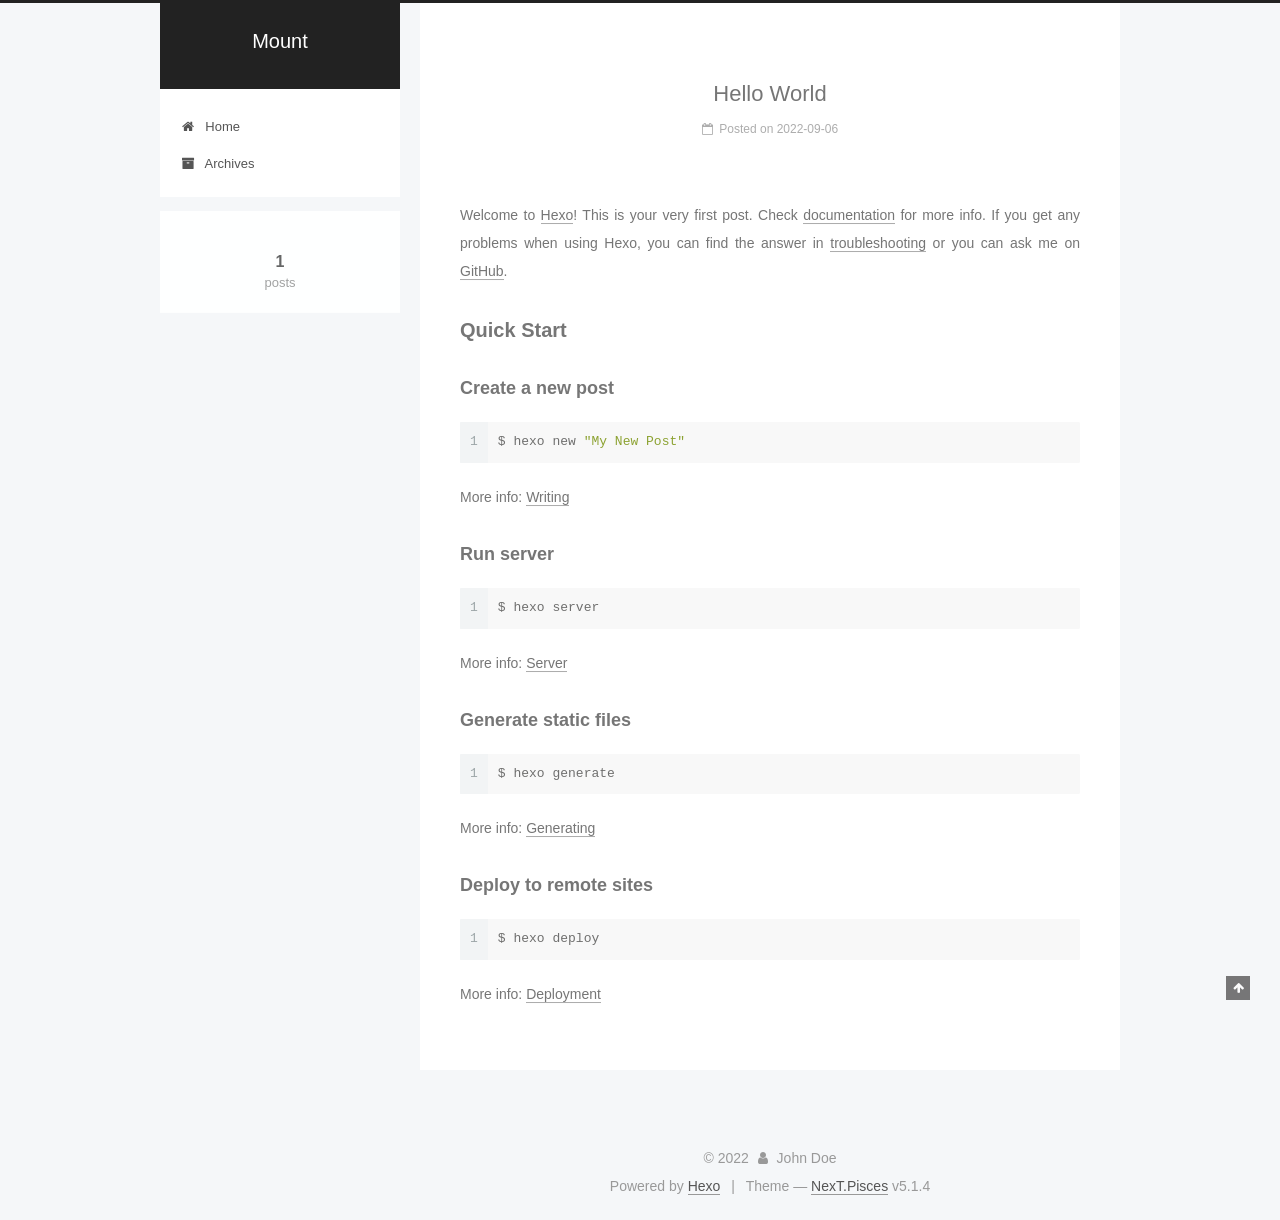
<file: index.html>
<!DOCTYPE html>



  


<html class="theme-next pisces use-motion" lang="en">
<head>
  <meta charset="UTF-8"/>
<meta http-equiv="X-UA-Compatible" content="IE=edge" />
<meta name="viewport" content="width=device-width, initial-scale=1, maximum-scale=1"/>
<meta name="theme-color" content="#222">









<meta http-equiv="Cache-Control" content="no-transform" />
<meta http-equiv="Cache-Control" content="no-siteapp" />
















  
  
  <link href="/lib/fancybox/source/jquery.fancybox.css?v=2.1.5" rel="stylesheet" type="text/css" />







<link href="/lib/font-awesome/css/font-awesome.min.css?v=4.6.2" rel="stylesheet" type="text/css" />

<link href="/css/main.css?v=5.1.4" rel="stylesheet" type="text/css" />


  <link rel="apple-touch-icon" sizes="180x180" href="/images/apple-touch-icon-next.png?v=5.1.4">


  <link rel="icon" type="image/png" sizes="32x32" href="/images/favicon-32x32-next.png?v=5.1.4">


  <link rel="icon" type="image/png" sizes="16x16" href="/images/favicon-16x16-next.png?v=5.1.4">


  <link rel="mask-icon" href="/images/logo.svg?v=5.1.4" color="#222">





  <meta name="keywords" content="Hexo, NexT" />










<meta property="og:type" content="website">
<meta property="og:title" content="Mount">
<meta property="og:url" content="http://mountzz.github.io/index.html">
<meta property="og:site_name" content="Mount">
<meta property="og:locale" content="en_US">
<meta property="article:author" content="John Doe">
<meta name="twitter:card" content="summary">



<script type="text/javascript" id="hexo.configurations">
  var NexT = window.NexT || {};
  var CONFIG = {
    root: '',
    scheme: 'Pisces',
    version: '5.1.4',
    sidebar: {"position":"left","display":"post","offset":12,"b2t":false,"scrollpercent":false,"onmobile":false},
    fancybox: true,
    tabs: true,
    motion: {"enable":true,"async":false,"transition":{"post_block":"fadeIn","post_header":"slideDownIn","post_body":"slideDownIn","coll_header":"slideLeftIn","sidebar":"slideUpIn"}},
    duoshuo: {
      userId: '0',
      author: 'Author'
    },
    algolia: {
      applicationID: '',
      apiKey: '',
      indexName: '',
      hits: {"per_page":10},
      labels: {"input_placeholder":"Search for Posts","hits_empty":"We didn't find any results for the search: ${query}","hits_stats":"${hits} results found in ${time} ms"}
    }
  };
</script>



  <link rel="canonical" href="http://MountZz.github.io/"/>





  <title>Mount</title>
  








<meta name="generator" content="Hexo 6.2.0"></head>

<body itemscope itemtype="http://schema.org/WebPage" lang="en">

  
  
    
  

  <div class="container sidebar-position-left 
  page-home">
    <div class="headband"></div>

    <header id="header" class="header" itemscope itemtype="http://schema.org/WPHeader">
      <div class="header-inner"><div class="site-brand-wrapper">
  <div class="site-meta ">
    

    <div class="custom-logo-site-title">
      <a href="/"  class="brand" rel="start">
        <span class="logo-line-before"><i></i></span>
        <span class="site-title">Mount</span>
        <span class="logo-line-after"><i></i></span>
      </a>
    </div>
      
        <p class="site-subtitle"></p>
      
  </div>

  <div class="site-nav-toggle">
    <button>
      <span class="btn-bar"></span>
      <span class="btn-bar"></span>
      <span class="btn-bar"></span>
    </button>
  </div>
</div>

<nav class="site-nav">
  

  
    <ul id="menu" class="menu">
      
        
        <li class="menu-item menu-item-home">
          <a href="/%20" rel="section">
            
              <i class="menu-item-icon fa fa-fw fa-home"></i> <br />
            
            Home
          </a>
        </li>
      
        
        <li class="menu-item menu-item-archives">
          <a href="/archives/%20" rel="section">
            
              <i class="menu-item-icon fa fa-fw fa-archive"></i> <br />
            
            Archives
          </a>
        </li>
      

      
    </ul>
  

  
</nav>



 </div>
    </header>

    <main id="main" class="main">
      <div class="main-inner">
        <div class="content-wrap">
          <div id="content" class="content">
            
  <section id="posts" class="posts-expand">
    
      

  

  
  
  

  <article class="post post-type-normal" itemscope itemtype="http://schema.org/Article">
  
  
  
  <div class="post-block">
    <link itemprop="mainEntityOfPage" href="http://MountZz.github.io/2022/09/06/hello-world/">

    <span hidden itemprop="author" itemscope itemtype="http://schema.org/Person">
      <meta itemprop="name" content="">
      <meta itemprop="description" content="">
      <meta itemprop="image" content="/images/avatar.gif">
    </span>

    <span hidden itemprop="publisher" itemscope itemtype="http://schema.org/Organization">
      <meta itemprop="name" content="Mount">
    </span>

    
      <header class="post-header">

        
        
          <h1 class="post-title" itemprop="name headline">
                
                <a class="post-title-link" href="/2022/09/06/hello-world/" itemprop="url">Hello World</a></h1>
        

        <div class="post-meta">
          <span class="post-time">
            
              <span class="post-meta-item-icon">
                <i class="fa fa-calendar-o"></i>
              </span>
              
                <span class="post-meta-item-text">Posted on</span>
              
              <time title="Post created" itemprop="dateCreated datePublished" datetime="2022-09-06T20:40:08+08:00">
                2022-09-06
              </time>
            

            

            
          </span>

          

          
            
          

          
          

          

          

          

        </div>
      </header>
    

    
    
    
    <div class="post-body" itemprop="articleBody">

      
      

      
        
          
            <p>Welcome to <a target="_blank" rel="noopener" href="https://hexo.io/">Hexo</a>! This is your very first post. Check <a target="_blank" rel="noopener" href="https://hexo.io/docs/">documentation</a> for more info. If you get any problems when using Hexo, you can find the answer in <a target="_blank" rel="noopener" href="https://hexo.io/docs/troubleshooting.html">troubleshooting</a> or you can ask me on <a target="_blank" rel="noopener" href="https://github.com/hexojs/hexo/issues">GitHub</a>.</p>
<h2 id="Quick-Start"><a href="#Quick-Start" class="headerlink" title="Quick Start"></a>Quick Start</h2><h3 id="Create-a-new-post"><a href="#Create-a-new-post" class="headerlink" title="Create a new post"></a>Create a new post</h3><figure class="highlight bash"><table><tr><td class="gutter"><pre><span class="line">1</span><br></pre></td><td class="code"><pre><span class="line">$ hexo new <span class="string">&quot;My New Post&quot;</span></span><br></pre></td></tr></table></figure>

<p>More info: <a target="_blank" rel="noopener" href="https://hexo.io/docs/writing.html">Writing</a></p>
<h3 id="Run-server"><a href="#Run-server" class="headerlink" title="Run server"></a>Run server</h3><figure class="highlight bash"><table><tr><td class="gutter"><pre><span class="line">1</span><br></pre></td><td class="code"><pre><span class="line">$ hexo server</span><br></pre></td></tr></table></figure>

<p>More info: <a target="_blank" rel="noopener" href="https://hexo.io/docs/server.html">Server</a></p>
<h3 id="Generate-static-files"><a href="#Generate-static-files" class="headerlink" title="Generate static files"></a>Generate static files</h3><figure class="highlight bash"><table><tr><td class="gutter"><pre><span class="line">1</span><br></pre></td><td class="code"><pre><span class="line">$ hexo generate</span><br></pre></td></tr></table></figure>

<p>More info: <a target="_blank" rel="noopener" href="https://hexo.io/docs/generating.html">Generating</a></p>
<h3 id="Deploy-to-remote-sites"><a href="#Deploy-to-remote-sites" class="headerlink" title="Deploy to remote sites"></a>Deploy to remote sites</h3><figure class="highlight bash"><table><tr><td class="gutter"><pre><span class="line">1</span><br></pre></td><td class="code"><pre><span class="line">$ hexo deploy</span><br></pre></td></tr></table></figure>

<p>More info: <a target="_blank" rel="noopener" href="https://hexo.io/docs/one-command-deployment.html">Deployment</a></p>

          
        
      
    </div>
    
    
    

    

    

    

    <footer class="post-footer">
      

      

      

      
      
        <div class="post-eof"></div>
      
    </footer>
  </div>
  
  
  
  </article>


    
  </section>

  


          </div>
          


          

        </div>
        
          
  
  <div class="sidebar-toggle">
    <div class="sidebar-toggle-line-wrap">
      <span class="sidebar-toggle-line sidebar-toggle-line-first"></span>
      <span class="sidebar-toggle-line sidebar-toggle-line-middle"></span>
      <span class="sidebar-toggle-line sidebar-toggle-line-last"></span>
    </div>
  </div>

  <aside id="sidebar" class="sidebar">
    
    <div class="sidebar-inner">

      

      

      <section class="site-overview-wrap sidebar-panel sidebar-panel-active">
        <div class="site-overview">
          <div class="site-author motion-element" itemprop="author" itemscope itemtype="http://schema.org/Person">
            
              <p class="site-author-name" itemprop="name"></p>
              <p class="site-description motion-element" itemprop="description"></p>
          </div>

          <nav class="site-state motion-element">

            
              <div class="site-state-item site-state-posts">
              
                <a href="/archives/%20%7C%7C%20archive">
              
                  <span class="site-state-item-count">1</span>
                  <span class="site-state-item-name">posts</span>
                </a>
              </div>
            

            

            

          </nav>

          

          

          
          

          
          

          

        </div>
      </section>

      

      

    </div>
  </aside>


        
      </div>
    </main>

    <footer id="footer" class="footer">
      <div class="footer-inner">
        <div class="copyright">&copy; <span itemprop="copyrightYear">2022</span>
  <span class="with-love">
    <i class="fa fa-user"></i>
  </span>
  <span class="author" itemprop="copyrightHolder">John Doe</span>

  
</div>


  <div class="powered-by">Powered by <a class="theme-link" target="_blank" href="https://hexo.io">Hexo</a></div>



  <span class="post-meta-divider">|</span>



  <div class="theme-info">Theme &mdash; <a class="theme-link" target="_blank" href="https://github.com/iissnan/hexo-theme-next">NexT.Pisces</a> v5.1.4</div>




        







        
      </div>
    </footer>

    
      <div class="back-to-top">
        <i class="fa fa-arrow-up"></i>
        
      </div>
    

    

  </div>

  

<script type="text/javascript">
  if (Object.prototype.toString.call(window.Promise) !== '[object Function]') {
    window.Promise = null;
  }
</script>









  












  
  
    <script type="text/javascript" src="/lib/jquery/index.js?v=2.1.3"></script>
  

  
  
    <script type="text/javascript" src="/lib/fastclick/lib/fastclick.min.js?v=1.0.6"></script>
  

  
  
    <script type="text/javascript" src="/lib/jquery_lazyload/jquery.lazyload.js?v=1.9.7"></script>
  

  
  
    <script type="text/javascript" src="/lib/velocity/velocity.min.js?v=1.2.1"></script>
  

  
  
    <script type="text/javascript" src="/lib/velocity/velocity.ui.min.js?v=1.2.1"></script>
  

  
  
    <script type="text/javascript" src="/lib/fancybox/source/jquery.fancybox.pack.js?v=2.1.5"></script>
  


  


  <script type="text/javascript" src="/js/src/utils.js?v=5.1.4"></script>

  <script type="text/javascript" src="/js/src/motion.js?v=5.1.4"></script>



  
  


  <script type="text/javascript" src="/js/src/affix.js?v=5.1.4"></script>

  <script type="text/javascript" src="/js/src/schemes/pisces.js?v=5.1.4"></script>



  

  


  <script type="text/javascript" src="/js/src/bootstrap.js?v=5.1.4"></script>



  


  




	





  





  












  





  

  

  

  
  

  

  

  

</body>
</html>
</file>
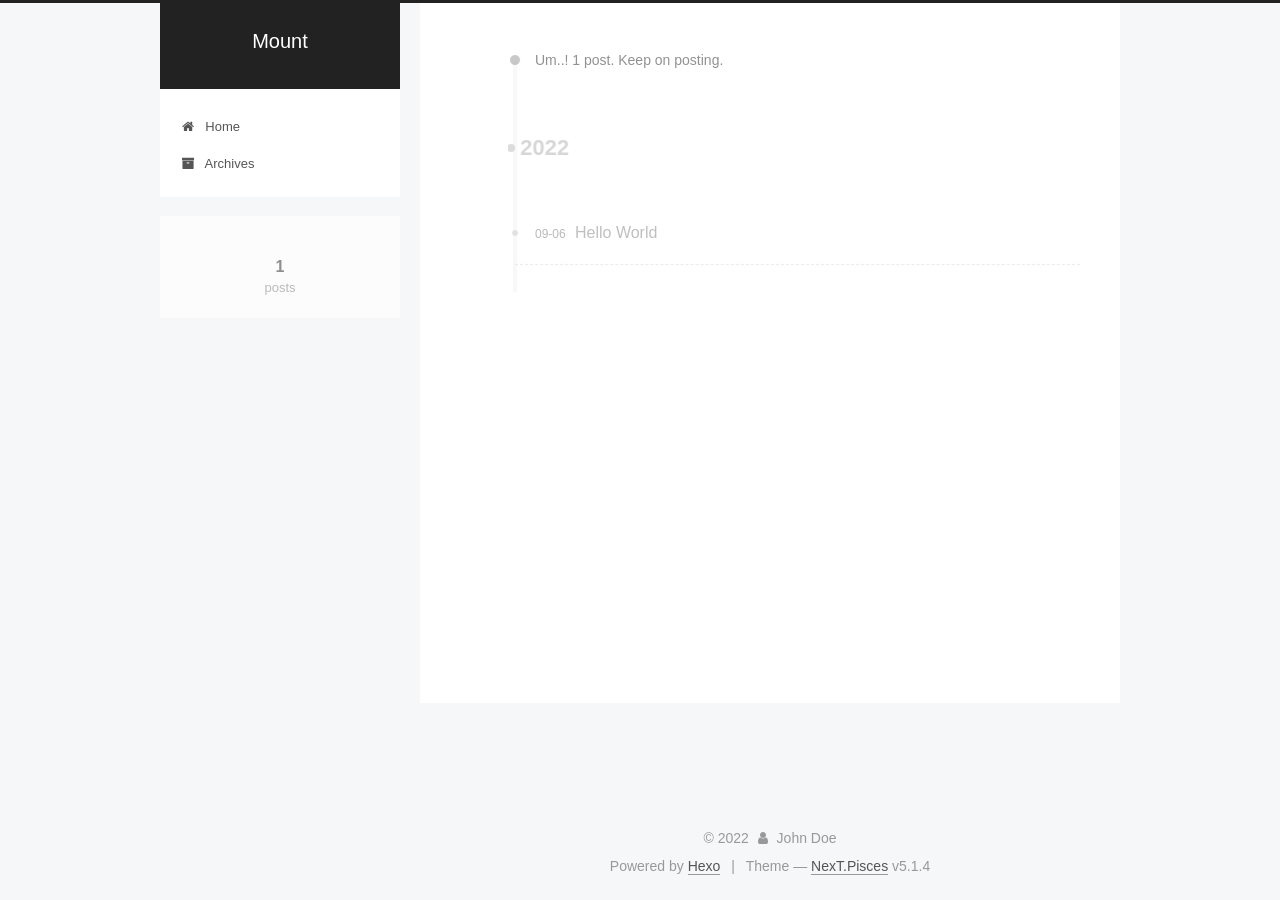
<file: archives/index.html>
<!DOCTYPE html>



  


<html class="theme-next pisces use-motion" lang="en">
<head>
  <meta charset="UTF-8"/>
<meta http-equiv="X-UA-Compatible" content="IE=edge" />
<meta name="viewport" content="width=device-width, initial-scale=1, maximum-scale=1"/>
<meta name="theme-color" content="#222">









<meta http-equiv="Cache-Control" content="no-transform" />
<meta http-equiv="Cache-Control" content="no-siteapp" />
















  
  
  <link href="/lib/fancybox/source/jquery.fancybox.css?v=2.1.5" rel="stylesheet" type="text/css" />







<link href="/lib/font-awesome/css/font-awesome.min.css?v=4.6.2" rel="stylesheet" type="text/css" />

<link href="/css/main.css?v=5.1.4" rel="stylesheet" type="text/css" />


  <link rel="apple-touch-icon" sizes="180x180" href="/images/apple-touch-icon-next.png?v=5.1.4">


  <link rel="icon" type="image/png" sizes="32x32" href="/images/favicon-32x32-next.png?v=5.1.4">


  <link rel="icon" type="image/png" sizes="16x16" href="/images/favicon-16x16-next.png?v=5.1.4">


  <link rel="mask-icon" href="/images/logo.svg?v=5.1.4" color="#222">





  <meta name="keywords" content="Hexo, NexT" />










<meta property="og:type" content="website">
<meta property="og:title" content="Mount">
<meta property="og:url" content="http://mountzz.github.io/archives/index.html">
<meta property="og:site_name" content="Mount">
<meta property="og:locale" content="en_US">
<meta property="article:author" content="John Doe">
<meta name="twitter:card" content="summary">



<script type="text/javascript" id="hexo.configurations">
  var NexT = window.NexT || {};
  var CONFIG = {
    root: '',
    scheme: 'Pisces',
    version: '5.1.4',
    sidebar: {"position":"left","display":"post","offset":12,"b2t":false,"scrollpercent":false,"onmobile":false},
    fancybox: true,
    tabs: true,
    motion: {"enable":true,"async":false,"transition":{"post_block":"fadeIn","post_header":"slideDownIn","post_body":"slideDownIn","coll_header":"slideLeftIn","sidebar":"slideUpIn"}},
    duoshuo: {
      userId: '0',
      author: 'Author'
    },
    algolia: {
      applicationID: '',
      apiKey: '',
      indexName: '',
      hits: {"per_page":10},
      labels: {"input_placeholder":"Search for Posts","hits_empty":"We didn't find any results for the search: ${query}","hits_stats":"${hits} results found in ${time} ms"}
    }
  };
</script>



  <link rel="canonical" href="http://MountZz.github.io/archives/"/>





  <title>Archive | Mount</title>
  








<meta name="generator" content="Hexo 6.2.0"></head>

<body itemscope itemtype="http://schema.org/WebPage" lang="en">

  
  
    
  

  <div class="container sidebar-position-left page-archive">
    <div class="headband"></div>

    <header id="header" class="header" itemscope itemtype="http://schema.org/WPHeader">
      <div class="header-inner"><div class="site-brand-wrapper">
  <div class="site-meta ">
    

    <div class="custom-logo-site-title">
      <a href="/"  class="brand" rel="start">
        <span class="logo-line-before"><i></i></span>
        <span class="site-title">Mount</span>
        <span class="logo-line-after"><i></i></span>
      </a>
    </div>
      
        <p class="site-subtitle"></p>
      
  </div>

  <div class="site-nav-toggle">
    <button>
      <span class="btn-bar"></span>
      <span class="btn-bar"></span>
      <span class="btn-bar"></span>
    </button>
  </div>
</div>

<nav class="site-nav">
  

  
    <ul id="menu" class="menu">
      
        
        <li class="menu-item menu-item-home">
          <a href="/%20" rel="section">
            
              <i class="menu-item-icon fa fa-fw fa-home"></i> <br />
            
            Home
          </a>
        </li>
      
        
        <li class="menu-item menu-item-archives">
          <a href="/archives/%20" rel="section">
            
              <i class="menu-item-icon fa fa-fw fa-archive"></i> <br />
            
            Archives
          </a>
        </li>
      

      
    </ul>
  

  
</nav>



 </div>
    </header>

    <main id="main" class="main">
      <div class="main-inner">
        <div class="content-wrap">
          <div id="content" class="content">
            

  
  
  
  <div class="post-block archive">
    <div id="posts" class="posts-collapse">
      <span class="archive-move-on"></span>

      <span class="archive-page-counter">
        
        
        
          
        
        Um..! 1 post. Keep on posting.
      </span>

      

        
        
        

        
          
          <div class="collection-title">
            <h1 class="archive-year" id="archive-year-2022">2022</h1>
          </div>
        
        

        

  <article class="post post-type-normal" itemscope itemtype="http://schema.org/Article">
    <header class="post-header">

      <h2 class="post-title">
        
            <a class="post-title-link" href="/2022/09/06/hello-world/" itemprop="url">
              
                <span itemprop="name">Hello World</span>
              
            </a>
        
      </h2>

      <div class="post-meta">
        <time class="post-time" itemprop="dateCreated"
              datetime="2022-09-06T20:40:08+08:00"
              content="2022-09-06" >
          09-06
        </time>
      </div>

    </header>
  </article>



      

    </div>
  </div>
  
  
  

  



          </div>
          


          

        </div>
        
          
  
  <div class="sidebar-toggle">
    <div class="sidebar-toggle-line-wrap">
      <span class="sidebar-toggle-line sidebar-toggle-line-first"></span>
      <span class="sidebar-toggle-line sidebar-toggle-line-middle"></span>
      <span class="sidebar-toggle-line sidebar-toggle-line-last"></span>
    </div>
  </div>

  <aside id="sidebar" class="sidebar">
    
    <div class="sidebar-inner">

      

      

      <section class="site-overview-wrap sidebar-panel sidebar-panel-active">
        <div class="site-overview">
          <div class="site-author motion-element" itemprop="author" itemscope itemtype="http://schema.org/Person">
            
              <p class="site-author-name" itemprop="name"></p>
              <p class="site-description motion-element" itemprop="description"></p>
          </div>

          <nav class="site-state motion-element">

            
              <div class="site-state-item site-state-posts">
              
                <a href="/archives/%20%7C%7C%20archive">
              
                  <span class="site-state-item-count">1</span>
                  <span class="site-state-item-name">posts</span>
                </a>
              </div>
            

            

            

          </nav>

          

          

          
          

          
          

          

        </div>
      </section>

      

      

    </div>
  </aside>


        
      </div>
    </main>

    <footer id="footer" class="footer">
      <div class="footer-inner">
        <div class="copyright">&copy; <span itemprop="copyrightYear">2022</span>
  <span class="with-love">
    <i class="fa fa-user"></i>
  </span>
  <span class="author" itemprop="copyrightHolder">John Doe</span>

  
</div>


  <div class="powered-by">Powered by <a class="theme-link" target="_blank" href="https://hexo.io">Hexo</a></div>



  <span class="post-meta-divider">|</span>



  <div class="theme-info">Theme &mdash; <a class="theme-link" target="_blank" href="https://github.com/iissnan/hexo-theme-next">NexT.Pisces</a> v5.1.4</div>




        







        
      </div>
    </footer>

    
      <div class="back-to-top">
        <i class="fa fa-arrow-up"></i>
        
      </div>
    

    

  </div>

  

<script type="text/javascript">
  if (Object.prototype.toString.call(window.Promise) !== '[object Function]') {
    window.Promise = null;
  }
</script>









  












  
  
    <script type="text/javascript" src="/lib/jquery/index.js?v=2.1.3"></script>
  

  
  
    <script type="text/javascript" src="/lib/fastclick/lib/fastclick.min.js?v=1.0.6"></script>
  

  
  
    <script type="text/javascript" src="/lib/jquery_lazyload/jquery.lazyload.js?v=1.9.7"></script>
  

  
  
    <script type="text/javascript" src="/lib/velocity/velocity.min.js?v=1.2.1"></script>
  

  
  
    <script type="text/javascript" src="/lib/velocity/velocity.ui.min.js?v=1.2.1"></script>
  

  
  
    <script type="text/javascript" src="/lib/fancybox/source/jquery.fancybox.pack.js?v=2.1.5"></script>
  


  


  <script type="text/javascript" src="/js/src/utils.js?v=5.1.4"></script>

  <script type="text/javascript" src="/js/src/motion.js?v=5.1.4"></script>



  
  


  <script type="text/javascript" src="/js/src/affix.js?v=5.1.4"></script>

  <script type="text/javascript" src="/js/src/schemes/pisces.js?v=5.1.4"></script>



  

  


  <script type="text/javascript" src="/js/src/bootstrap.js?v=5.1.4"></script>



  


  




	





  





  












  





  

  

  

  
  

  

  

  

</body>
</html>
</file>
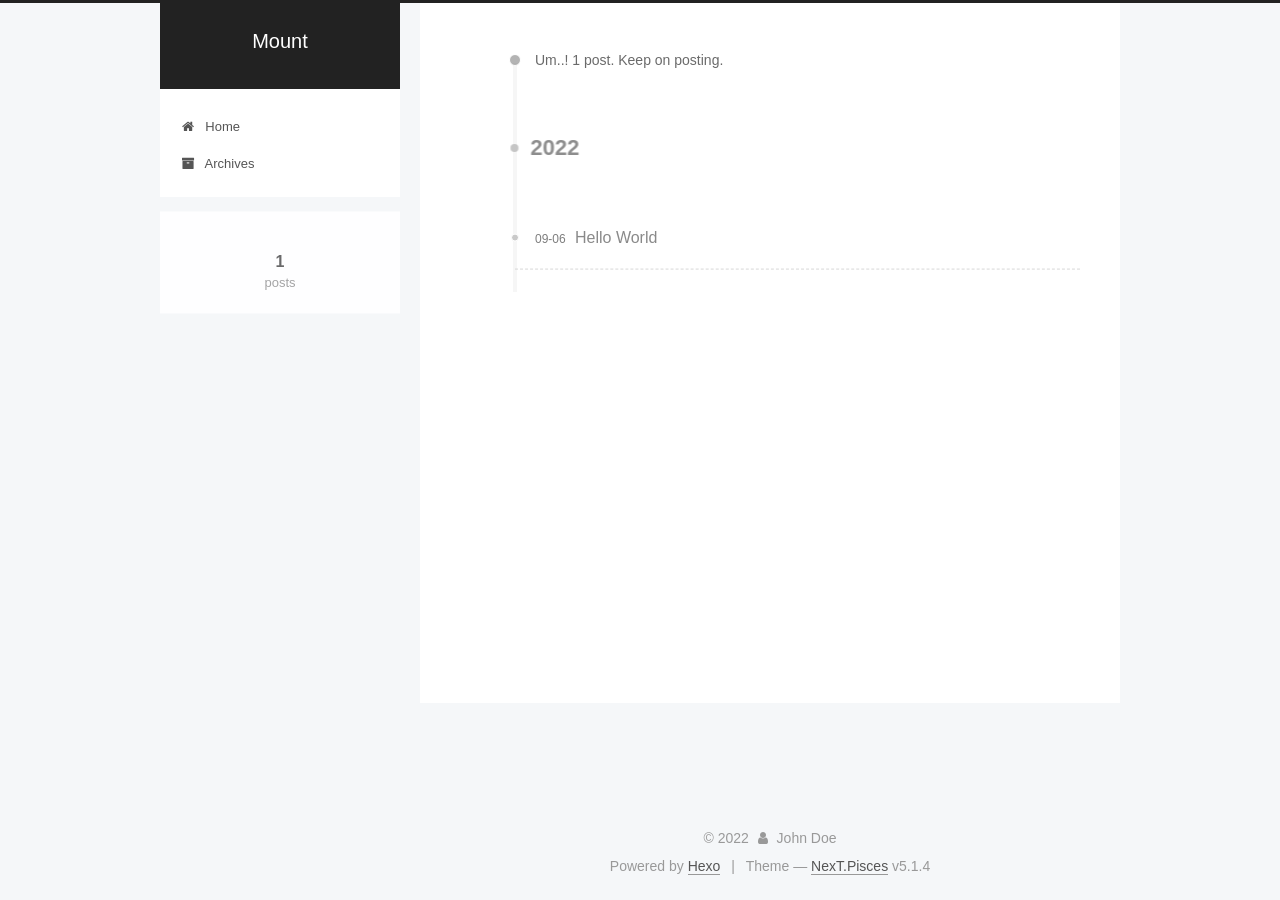
<file: archives/2022/index.html>
<!DOCTYPE html>



  


<html class="theme-next pisces use-motion" lang="en">
<head>
  <meta charset="UTF-8"/>
<meta http-equiv="X-UA-Compatible" content="IE=edge" />
<meta name="viewport" content="width=device-width, initial-scale=1, maximum-scale=1"/>
<meta name="theme-color" content="#222">









<meta http-equiv="Cache-Control" content="no-transform" />
<meta http-equiv="Cache-Control" content="no-siteapp" />
















  
  
  <link href="/lib/fancybox/source/jquery.fancybox.css?v=2.1.5" rel="stylesheet" type="text/css" />







<link href="/lib/font-awesome/css/font-awesome.min.css?v=4.6.2" rel="stylesheet" type="text/css" />

<link href="/css/main.css?v=5.1.4" rel="stylesheet" type="text/css" />


  <link rel="apple-touch-icon" sizes="180x180" href="/images/apple-touch-icon-next.png?v=5.1.4">


  <link rel="icon" type="image/png" sizes="32x32" href="/images/favicon-32x32-next.png?v=5.1.4">


  <link rel="icon" type="image/png" sizes="16x16" href="/images/favicon-16x16-next.png?v=5.1.4">


  <link rel="mask-icon" href="/images/logo.svg?v=5.1.4" color="#222">





  <meta name="keywords" content="Hexo, NexT" />










<meta property="og:type" content="website">
<meta property="og:title" content="Mount">
<meta property="og:url" content="http://mountzz.github.io/archives/2022/index.html">
<meta property="og:site_name" content="Mount">
<meta property="og:locale" content="en_US">
<meta property="article:author" content="John Doe">
<meta name="twitter:card" content="summary">



<script type="text/javascript" id="hexo.configurations">
  var NexT = window.NexT || {};
  var CONFIG = {
    root: '',
    scheme: 'Pisces',
    version: '5.1.4',
    sidebar: {"position":"left","display":"post","offset":12,"b2t":false,"scrollpercent":false,"onmobile":false},
    fancybox: true,
    tabs: true,
    motion: {"enable":true,"async":false,"transition":{"post_block":"fadeIn","post_header":"slideDownIn","post_body":"slideDownIn","coll_header":"slideLeftIn","sidebar":"slideUpIn"}},
    duoshuo: {
      userId: '0',
      author: 'Author'
    },
    algolia: {
      applicationID: '',
      apiKey: '',
      indexName: '',
      hits: {"per_page":10},
      labels: {"input_placeholder":"Search for Posts","hits_empty":"We didn't find any results for the search: ${query}","hits_stats":"${hits} results found in ${time} ms"}
    }
  };
</script>



  <link rel="canonical" href="http://MountZz.github.io/archives/2022/"/>





  <title>Archive | Mount</title>
  








<meta name="generator" content="Hexo 6.2.0"></head>

<body itemscope itemtype="http://schema.org/WebPage" lang="en">

  
  
    
  

  <div class="container sidebar-position-left page-archive">
    <div class="headband"></div>

    <header id="header" class="header" itemscope itemtype="http://schema.org/WPHeader">
      <div class="header-inner"><div class="site-brand-wrapper">
  <div class="site-meta ">
    

    <div class="custom-logo-site-title">
      <a href="/"  class="brand" rel="start">
        <span class="logo-line-before"><i></i></span>
        <span class="site-title">Mount</span>
        <span class="logo-line-after"><i></i></span>
      </a>
    </div>
      
        <p class="site-subtitle"></p>
      
  </div>

  <div class="site-nav-toggle">
    <button>
      <span class="btn-bar"></span>
      <span class="btn-bar"></span>
      <span class="btn-bar"></span>
    </button>
  </div>
</div>

<nav class="site-nav">
  

  
    <ul id="menu" class="menu">
      
        
        <li class="menu-item menu-item-home">
          <a href="/%20" rel="section">
            
              <i class="menu-item-icon fa fa-fw fa-home"></i> <br />
            
            Home
          </a>
        </li>
      
        
        <li class="menu-item menu-item-archives">
          <a href="/archives/%20" rel="section">
            
              <i class="menu-item-icon fa fa-fw fa-archive"></i> <br />
            
            Archives
          </a>
        </li>
      

      
    </ul>
  

  
</nav>



 </div>
    </header>

    <main id="main" class="main">
      <div class="main-inner">
        <div class="content-wrap">
          <div id="content" class="content">
            

  
  
  
  <div class="post-block archive">
    <div id="posts" class="posts-collapse">
      <span class="archive-move-on"></span>

      <span class="archive-page-counter">
        
        
        
          
        
        Um..! 1 post. Keep on posting.
      </span>

      

        
        
        

        
          
          <div class="collection-title">
            <h1 class="archive-year" id="archive-year-2022">2022</h1>
          </div>
        
        

        

  <article class="post post-type-normal" itemscope itemtype="http://schema.org/Article">
    <header class="post-header">

      <h2 class="post-title">
        
            <a class="post-title-link" href="/2022/09/06/hello-world/" itemprop="url">
              
                <span itemprop="name">Hello World</span>
              
            </a>
        
      </h2>

      <div class="post-meta">
        <time class="post-time" itemprop="dateCreated"
              datetime="2022-09-06T20:40:08+08:00"
              content="2022-09-06" >
          09-06
        </time>
      </div>

    </header>
  </article>



      

    </div>
  </div>
  
  
  

  



          </div>
          


          

        </div>
        
          
  
  <div class="sidebar-toggle">
    <div class="sidebar-toggle-line-wrap">
      <span class="sidebar-toggle-line sidebar-toggle-line-first"></span>
      <span class="sidebar-toggle-line sidebar-toggle-line-middle"></span>
      <span class="sidebar-toggle-line sidebar-toggle-line-last"></span>
    </div>
  </div>

  <aside id="sidebar" class="sidebar">
    
    <div class="sidebar-inner">

      

      

      <section class="site-overview-wrap sidebar-panel sidebar-panel-active">
        <div class="site-overview">
          <div class="site-author motion-element" itemprop="author" itemscope itemtype="http://schema.org/Person">
            
              <p class="site-author-name" itemprop="name"></p>
              <p class="site-description motion-element" itemprop="description"></p>
          </div>

          <nav class="site-state motion-element">

            
              <div class="site-state-item site-state-posts">
              
                <a href="/archives/%20%7C%7C%20archive">
              
                  <span class="site-state-item-count">1</span>
                  <span class="site-state-item-name">posts</span>
                </a>
              </div>
            

            

            

          </nav>

          

          

          
          

          
          

          

        </div>
      </section>

      

      

    </div>
  </aside>


        
      </div>
    </main>

    <footer id="footer" class="footer">
      <div class="footer-inner">
        <div class="copyright">&copy; <span itemprop="copyrightYear">2022</span>
  <span class="with-love">
    <i class="fa fa-user"></i>
  </span>
  <span class="author" itemprop="copyrightHolder">John Doe</span>

  
</div>


  <div class="powered-by">Powered by <a class="theme-link" target="_blank" href="https://hexo.io">Hexo</a></div>



  <span class="post-meta-divider">|</span>



  <div class="theme-info">Theme &mdash; <a class="theme-link" target="_blank" href="https://github.com/iissnan/hexo-theme-next">NexT.Pisces</a> v5.1.4</div>




        







        
      </div>
    </footer>

    
      <div class="back-to-top">
        <i class="fa fa-arrow-up"></i>
        
      </div>
    

    

  </div>

  

<script type="text/javascript">
  if (Object.prototype.toString.call(window.Promise) !== '[object Function]') {
    window.Promise = null;
  }
</script>









  












  
  
    <script type="text/javascript" src="/lib/jquery/index.js?v=2.1.3"></script>
  

  
  
    <script type="text/javascript" src="/lib/fastclick/lib/fastclick.min.js?v=1.0.6"></script>
  

  
  
    <script type="text/javascript" src="/lib/jquery_lazyload/jquery.lazyload.js?v=1.9.7"></script>
  

  
  
    <script type="text/javascript" src="/lib/velocity/velocity.min.js?v=1.2.1"></script>
  

  
  
    <script type="text/javascript" src="/lib/velocity/velocity.ui.min.js?v=1.2.1"></script>
  

  
  
    <script type="text/javascript" src="/lib/fancybox/source/jquery.fancybox.pack.js?v=2.1.5"></script>
  


  


  <script type="text/javascript" src="/js/src/utils.js?v=5.1.4"></script>

  <script type="text/javascript" src="/js/src/motion.js?v=5.1.4"></script>



  
  


  <script type="text/javascript" src="/js/src/affix.js?v=5.1.4"></script>

  <script type="text/javascript" src="/js/src/schemes/pisces.js?v=5.1.4"></script>



  

  


  <script type="text/javascript" src="/js/src/bootstrap.js?v=5.1.4"></script>



  


  




	





  





  












  





  

  

  

  
  

  

  

  

</body>
</html>
</file>
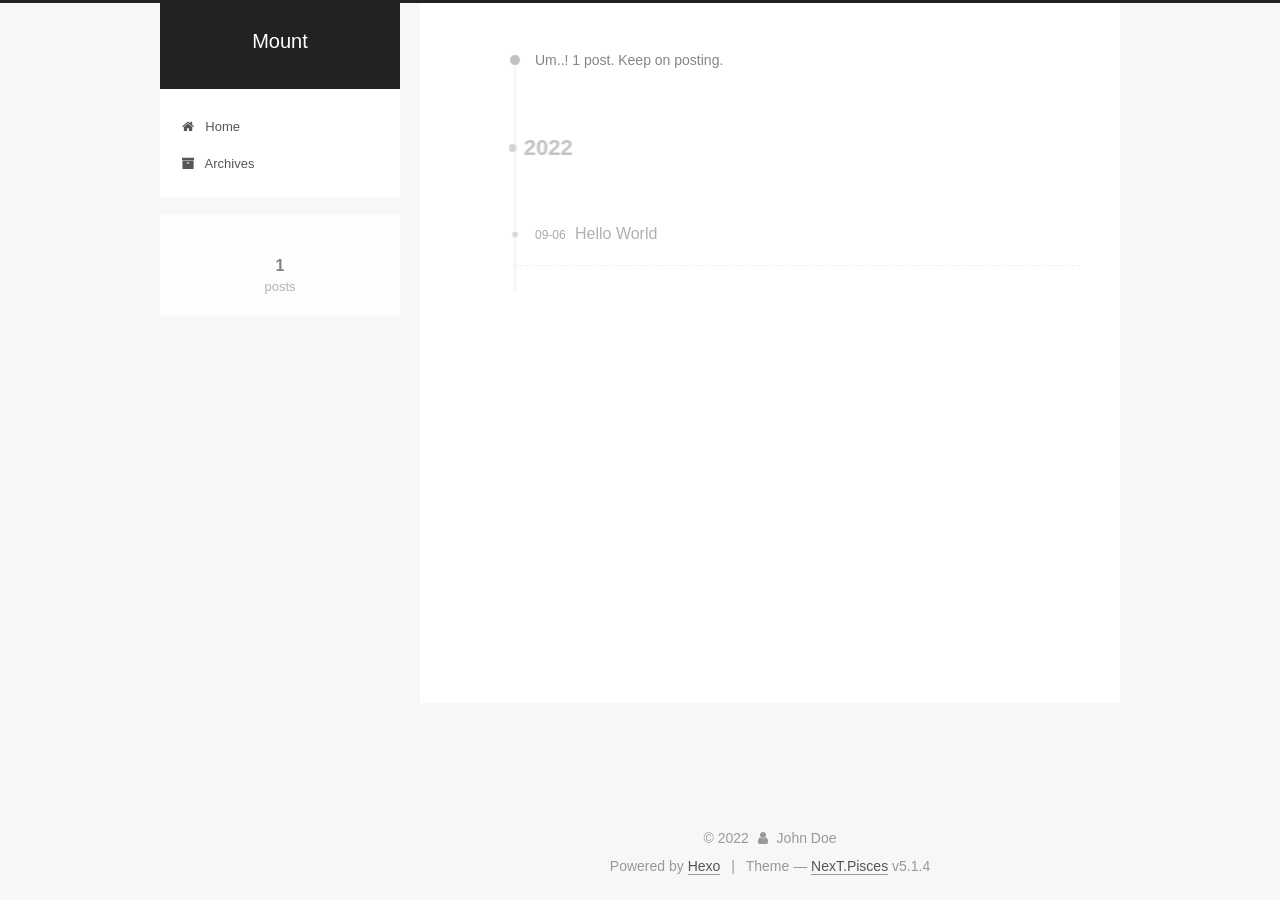
<file: archives/2022/09/index.html>
<!DOCTYPE html>



  


<html class="theme-next pisces use-motion" lang="en">
<head>
  <meta charset="UTF-8"/>
<meta http-equiv="X-UA-Compatible" content="IE=edge" />
<meta name="viewport" content="width=device-width, initial-scale=1, maximum-scale=1"/>
<meta name="theme-color" content="#222">









<meta http-equiv="Cache-Control" content="no-transform" />
<meta http-equiv="Cache-Control" content="no-siteapp" />
















  
  
  <link href="/lib/fancybox/source/jquery.fancybox.css?v=2.1.5" rel="stylesheet" type="text/css" />







<link href="/lib/font-awesome/css/font-awesome.min.css?v=4.6.2" rel="stylesheet" type="text/css" />

<link href="/css/main.css?v=5.1.4" rel="stylesheet" type="text/css" />


  <link rel="apple-touch-icon" sizes="180x180" href="/images/apple-touch-icon-next.png?v=5.1.4">


  <link rel="icon" type="image/png" sizes="32x32" href="/images/favicon-32x32-next.png?v=5.1.4">


  <link rel="icon" type="image/png" sizes="16x16" href="/images/favicon-16x16-next.png?v=5.1.4">


  <link rel="mask-icon" href="/images/logo.svg?v=5.1.4" color="#222">





  <meta name="keywords" content="Hexo, NexT" />










<meta property="og:type" content="website">
<meta property="og:title" content="Mount">
<meta property="og:url" content="http://mountzz.github.io/archives/2022/09/index.html">
<meta property="og:site_name" content="Mount">
<meta property="og:locale" content="en_US">
<meta property="article:author" content="John Doe">
<meta name="twitter:card" content="summary">



<script type="text/javascript" id="hexo.configurations">
  var NexT = window.NexT || {};
  var CONFIG = {
    root: '',
    scheme: 'Pisces',
    version: '5.1.4',
    sidebar: {"position":"left","display":"post","offset":12,"b2t":false,"scrollpercent":false,"onmobile":false},
    fancybox: true,
    tabs: true,
    motion: {"enable":true,"async":false,"transition":{"post_block":"fadeIn","post_header":"slideDownIn","post_body":"slideDownIn","coll_header":"slideLeftIn","sidebar":"slideUpIn"}},
    duoshuo: {
      userId: '0',
      author: 'Author'
    },
    algolia: {
      applicationID: '',
      apiKey: '',
      indexName: '',
      hits: {"per_page":10},
      labels: {"input_placeholder":"Search for Posts","hits_empty":"We didn't find any results for the search: ${query}","hits_stats":"${hits} results found in ${time} ms"}
    }
  };
</script>



  <link rel="canonical" href="http://MountZz.github.io/archives/2022/09/"/>





  <title>Archive | Mount</title>
  








<meta name="generator" content="Hexo 6.2.0"></head>

<body itemscope itemtype="http://schema.org/WebPage" lang="en">

  
  
    
  

  <div class="container sidebar-position-left page-archive">
    <div class="headband"></div>

    <header id="header" class="header" itemscope itemtype="http://schema.org/WPHeader">
      <div class="header-inner"><div class="site-brand-wrapper">
  <div class="site-meta ">
    

    <div class="custom-logo-site-title">
      <a href="/"  class="brand" rel="start">
        <span class="logo-line-before"><i></i></span>
        <span class="site-title">Mount</span>
        <span class="logo-line-after"><i></i></span>
      </a>
    </div>
      
        <p class="site-subtitle"></p>
      
  </div>

  <div class="site-nav-toggle">
    <button>
      <span class="btn-bar"></span>
      <span class="btn-bar"></span>
      <span class="btn-bar"></span>
    </button>
  </div>
</div>

<nav class="site-nav">
  

  
    <ul id="menu" class="menu">
      
        
        <li class="menu-item menu-item-home">
          <a href="/%20" rel="section">
            
              <i class="menu-item-icon fa fa-fw fa-home"></i> <br />
            
            Home
          </a>
        </li>
      
        
        <li class="menu-item menu-item-archives">
          <a href="/archives/%20" rel="section">
            
              <i class="menu-item-icon fa fa-fw fa-archive"></i> <br />
            
            Archives
          </a>
        </li>
      

      
    </ul>
  

  
</nav>



 </div>
    </header>

    <main id="main" class="main">
      <div class="main-inner">
        <div class="content-wrap">
          <div id="content" class="content">
            

  
  
  
  <div class="post-block archive">
    <div id="posts" class="posts-collapse">
      <span class="archive-move-on"></span>

      <span class="archive-page-counter">
        
        
        
          
        
        Um..! 1 post. Keep on posting.
      </span>

      

        
        
        

        
          
          <div class="collection-title">
            <h1 class="archive-year" id="archive-year-2022">2022</h1>
          </div>
        
        

        

  <article class="post post-type-normal" itemscope itemtype="http://schema.org/Article">
    <header class="post-header">

      <h2 class="post-title">
        
            <a class="post-title-link" href="/2022/09/06/hello-world/" itemprop="url">
              
                <span itemprop="name">Hello World</span>
              
            </a>
        
      </h2>

      <div class="post-meta">
        <time class="post-time" itemprop="dateCreated"
              datetime="2022-09-06T20:40:08+08:00"
              content="2022-09-06" >
          09-06
        </time>
      </div>

    </header>
  </article>



      

    </div>
  </div>
  
  
  

  



          </div>
          


          

        </div>
        
          
  
  <div class="sidebar-toggle">
    <div class="sidebar-toggle-line-wrap">
      <span class="sidebar-toggle-line sidebar-toggle-line-first"></span>
      <span class="sidebar-toggle-line sidebar-toggle-line-middle"></span>
      <span class="sidebar-toggle-line sidebar-toggle-line-last"></span>
    </div>
  </div>

  <aside id="sidebar" class="sidebar">
    
    <div class="sidebar-inner">

      

      

      <section class="site-overview-wrap sidebar-panel sidebar-panel-active">
        <div class="site-overview">
          <div class="site-author motion-element" itemprop="author" itemscope itemtype="http://schema.org/Person">
            
              <p class="site-author-name" itemprop="name"></p>
              <p class="site-description motion-element" itemprop="description"></p>
          </div>

          <nav class="site-state motion-element">

            
              <div class="site-state-item site-state-posts">
              
                <a href="/archives/%20%7C%7C%20archive">
              
                  <span class="site-state-item-count">1</span>
                  <span class="site-state-item-name">posts</span>
                </a>
              </div>
            

            

            

          </nav>

          

          

          
          

          
          

          

        </div>
      </section>

      

      

    </div>
  </aside>


        
      </div>
    </main>

    <footer id="footer" class="footer">
      <div class="footer-inner">
        <div class="copyright">&copy; <span itemprop="copyrightYear">2022</span>
  <span class="with-love">
    <i class="fa fa-user"></i>
  </span>
  <span class="author" itemprop="copyrightHolder">John Doe</span>

  
</div>


  <div class="powered-by">Powered by <a class="theme-link" target="_blank" href="https://hexo.io">Hexo</a></div>



  <span class="post-meta-divider">|</span>



  <div class="theme-info">Theme &mdash; <a class="theme-link" target="_blank" href="https://github.com/iissnan/hexo-theme-next">NexT.Pisces</a> v5.1.4</div>




        







        
      </div>
    </footer>

    
      <div class="back-to-top">
        <i class="fa fa-arrow-up"></i>
        
      </div>
    

    

  </div>

  

<script type="text/javascript">
  if (Object.prototype.toString.call(window.Promise) !== '[object Function]') {
    window.Promise = null;
  }
</script>









  












  
  
    <script type="text/javascript" src="/lib/jquery/index.js?v=2.1.3"></script>
  

  
  
    <script type="text/javascript" src="/lib/fastclick/lib/fastclick.min.js?v=1.0.6"></script>
  

  
  
    <script type="text/javascript" src="/lib/jquery_lazyload/jquery.lazyload.js?v=1.9.7"></script>
  

  
  
    <script type="text/javascript" src="/lib/velocity/velocity.min.js?v=1.2.1"></script>
  

  
  
    <script type="text/javascript" src="/lib/velocity/velocity.ui.min.js?v=1.2.1"></script>
  

  
  
    <script type="text/javascript" src="/lib/fancybox/source/jquery.fancybox.pack.js?v=2.1.5"></script>
  


  


  <script type="text/javascript" src="/js/src/utils.js?v=5.1.4"></script>

  <script type="text/javascript" src="/js/src/motion.js?v=5.1.4"></script>



  
  


  <script type="text/javascript" src="/js/src/affix.js?v=5.1.4"></script>

  <script type="text/javascript" src="/js/src/schemes/pisces.js?v=5.1.4"></script>



  

  


  <script type="text/javascript" src="/js/src/bootstrap.js?v=5.1.4"></script>



  


  




	





  





  












  





  

  

  

  
  

  

  

  

</body>
</html>
</file>
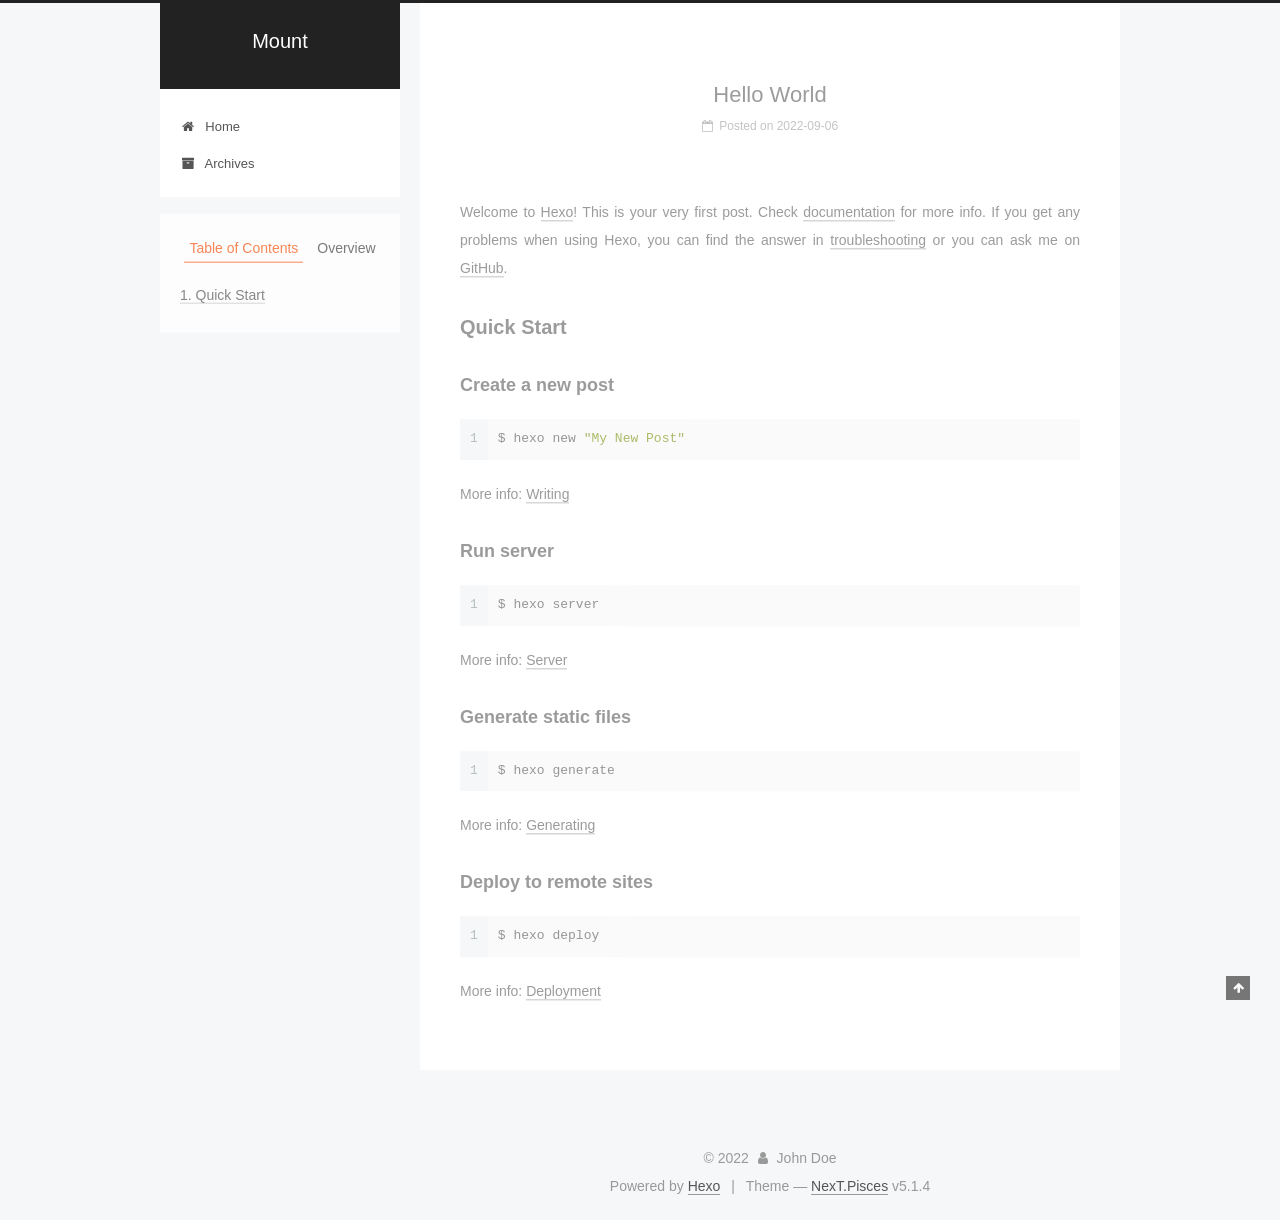
<file: 2022/09/06/hello-world/index.html>
<!DOCTYPE html>



  


<html class="theme-next pisces use-motion" lang="en">
<head>
  <meta charset="UTF-8"/>
<meta http-equiv="X-UA-Compatible" content="IE=edge" />
<meta name="viewport" content="width=device-width, initial-scale=1, maximum-scale=1"/>
<meta name="theme-color" content="#222">









<meta http-equiv="Cache-Control" content="no-transform" />
<meta http-equiv="Cache-Control" content="no-siteapp" />
















  
  
  <link href="/lib/fancybox/source/jquery.fancybox.css?v=2.1.5" rel="stylesheet" type="text/css" />







<link href="/lib/font-awesome/css/font-awesome.min.css?v=4.6.2" rel="stylesheet" type="text/css" />

<link href="/css/main.css?v=5.1.4" rel="stylesheet" type="text/css" />


  <link rel="apple-touch-icon" sizes="180x180" href="/images/apple-touch-icon-next.png?v=5.1.4">


  <link rel="icon" type="image/png" sizes="32x32" href="/images/favicon-32x32-next.png?v=5.1.4">


  <link rel="icon" type="image/png" sizes="16x16" href="/images/favicon-16x16-next.png?v=5.1.4">


  <link rel="mask-icon" href="/images/logo.svg?v=5.1.4" color="#222">





  <meta name="keywords" content="Hexo, NexT" />










<meta name="description" content="Welcome to Hexo! This is your very first post. Check documentation for more info. If you get any problems when using Hexo, you can find the answer in troubleshooting or you can ask me on GitHub. Quick">
<meta property="og:type" content="article">
<meta property="og:title" content="Hello World">
<meta property="og:url" content="http://mountzz.github.io/2022/09/06/hello-world/index.html">
<meta property="og:site_name" content="Mount">
<meta property="og:description" content="Welcome to Hexo! This is your very first post. Check documentation for more info. If you get any problems when using Hexo, you can find the answer in troubleshooting or you can ask me on GitHub. Quick">
<meta property="og:locale" content="en_US">
<meta property="article:published_time" content="2022-09-06T12:40:08.187Z">
<meta property="article:modified_time" content="2022-09-06T12:40:08.187Z">
<meta property="article:author" content="John Doe">
<meta name="twitter:card" content="summary">



<script type="text/javascript" id="hexo.configurations">
  var NexT = window.NexT || {};
  var CONFIG = {
    root: '',
    scheme: 'Pisces',
    version: '5.1.4',
    sidebar: {"position":"left","display":"post","offset":12,"b2t":false,"scrollpercent":false,"onmobile":false},
    fancybox: true,
    tabs: true,
    motion: {"enable":true,"async":false,"transition":{"post_block":"fadeIn","post_header":"slideDownIn","post_body":"slideDownIn","coll_header":"slideLeftIn","sidebar":"slideUpIn"}},
    duoshuo: {
      userId: '0',
      author: 'Author'
    },
    algolia: {
      applicationID: '',
      apiKey: '',
      indexName: '',
      hits: {"per_page":10},
      labels: {"input_placeholder":"Search for Posts","hits_empty":"We didn't find any results for the search: ${query}","hits_stats":"${hits} results found in ${time} ms"}
    }
  };
</script>



  <link rel="canonical" href="http://MountZz.github.io/2022/09/06/hello-world/"/>





  <title>Hello World | Mount</title>
  








<meta name="generator" content="Hexo 6.2.0"></head>

<body itemscope itemtype="http://schema.org/WebPage" lang="en">

  
  
    
  

  <div class="container sidebar-position-left page-post-detail">
    <div class="headband"></div>

    <header id="header" class="header" itemscope itemtype="http://schema.org/WPHeader">
      <div class="header-inner"><div class="site-brand-wrapper">
  <div class="site-meta ">
    

    <div class="custom-logo-site-title">
      <a href="/"  class="brand" rel="start">
        <span class="logo-line-before"><i></i></span>
        <span class="site-title">Mount</span>
        <span class="logo-line-after"><i></i></span>
      </a>
    </div>
      
        <p class="site-subtitle"></p>
      
  </div>

  <div class="site-nav-toggle">
    <button>
      <span class="btn-bar"></span>
      <span class="btn-bar"></span>
      <span class="btn-bar"></span>
    </button>
  </div>
</div>

<nav class="site-nav">
  

  
    <ul id="menu" class="menu">
      
        
        <li class="menu-item menu-item-home">
          <a href="/%20" rel="section">
            
              <i class="menu-item-icon fa fa-fw fa-home"></i> <br />
            
            Home
          </a>
        </li>
      
        
        <li class="menu-item menu-item-archives">
          <a href="/archives/%20" rel="section">
            
              <i class="menu-item-icon fa fa-fw fa-archive"></i> <br />
            
            Archives
          </a>
        </li>
      

      
    </ul>
  

  
</nav>



 </div>
    </header>

    <main id="main" class="main">
      <div class="main-inner">
        <div class="content-wrap">
          <div id="content" class="content">
            

  <div id="posts" class="posts-expand">
    

  

  
  
  

  <article class="post post-type-normal" itemscope itemtype="http://schema.org/Article">
  
  
  
  <div class="post-block">
    <link itemprop="mainEntityOfPage" href="http://MountZz.github.io/2022/09/06/hello-world/">

    <span hidden itemprop="author" itemscope itemtype="http://schema.org/Person">
      <meta itemprop="name" content="">
      <meta itemprop="description" content="">
      <meta itemprop="image" content="/images/avatar.gif">
    </span>

    <span hidden itemprop="publisher" itemscope itemtype="http://schema.org/Organization">
      <meta itemprop="name" content="Mount">
    </span>

    
      <header class="post-header">

        
        
          <h1 class="post-title" itemprop="name headline">Hello World</h1>
        

        <div class="post-meta">
          <span class="post-time">
            
              <span class="post-meta-item-icon">
                <i class="fa fa-calendar-o"></i>
              </span>
              
                <span class="post-meta-item-text">Posted on</span>
              
              <time title="Post created" itemprop="dateCreated datePublished" datetime="2022-09-06T20:40:08+08:00">
                2022-09-06
              </time>
            

            

            
          </span>

          

          
            
          

          
          

          

          

          

        </div>
      </header>
    

    
    
    
    <div class="post-body" itemprop="articleBody">

      
      

      
        <p>Welcome to <a target="_blank" rel="noopener" href="https://hexo.io/">Hexo</a>! This is your very first post. Check <a target="_blank" rel="noopener" href="https://hexo.io/docs/">documentation</a> for more info. If you get any problems when using Hexo, you can find the answer in <a target="_blank" rel="noopener" href="https://hexo.io/docs/troubleshooting.html">troubleshooting</a> or you can ask me on <a target="_blank" rel="noopener" href="https://github.com/hexojs/hexo/issues">GitHub</a>.</p>
<h2 id="Quick-Start"><a href="#Quick-Start" class="headerlink" title="Quick Start"></a>Quick Start</h2><h3 id="Create-a-new-post"><a href="#Create-a-new-post" class="headerlink" title="Create a new post"></a>Create a new post</h3><figure class="highlight bash"><table><tr><td class="gutter"><pre><span class="line">1</span><br></pre></td><td class="code"><pre><span class="line">$ hexo new <span class="string">&quot;My New Post&quot;</span></span><br></pre></td></tr></table></figure>

<p>More info: <a target="_blank" rel="noopener" href="https://hexo.io/docs/writing.html">Writing</a></p>
<h3 id="Run-server"><a href="#Run-server" class="headerlink" title="Run server"></a>Run server</h3><figure class="highlight bash"><table><tr><td class="gutter"><pre><span class="line">1</span><br></pre></td><td class="code"><pre><span class="line">$ hexo server</span><br></pre></td></tr></table></figure>

<p>More info: <a target="_blank" rel="noopener" href="https://hexo.io/docs/server.html">Server</a></p>
<h3 id="Generate-static-files"><a href="#Generate-static-files" class="headerlink" title="Generate static files"></a>Generate static files</h3><figure class="highlight bash"><table><tr><td class="gutter"><pre><span class="line">1</span><br></pre></td><td class="code"><pre><span class="line">$ hexo generate</span><br></pre></td></tr></table></figure>

<p>More info: <a target="_blank" rel="noopener" href="https://hexo.io/docs/generating.html">Generating</a></p>
<h3 id="Deploy-to-remote-sites"><a href="#Deploy-to-remote-sites" class="headerlink" title="Deploy to remote sites"></a>Deploy to remote sites</h3><figure class="highlight bash"><table><tr><td class="gutter"><pre><span class="line">1</span><br></pre></td><td class="code"><pre><span class="line">$ hexo deploy</span><br></pre></td></tr></table></figure>

<p>More info: <a target="_blank" rel="noopener" href="https://hexo.io/docs/one-command-deployment.html">Deployment</a></p>

      
    </div>
    
    
    

    

    

    

    <footer class="post-footer">
      

      
      
      

      

      
      
    </footer>
  </div>
  
  
  
  </article>



    <div class="post-spread">
      
    </div>
  </div>


          </div>
          


          

  



        </div>
        
          
  
  <div class="sidebar-toggle">
    <div class="sidebar-toggle-line-wrap">
      <span class="sidebar-toggle-line sidebar-toggle-line-first"></span>
      <span class="sidebar-toggle-line sidebar-toggle-line-middle"></span>
      <span class="sidebar-toggle-line sidebar-toggle-line-last"></span>
    </div>
  </div>

  <aside id="sidebar" class="sidebar">
    
    <div class="sidebar-inner">

      

      
        <ul class="sidebar-nav motion-element">
          <li class="sidebar-nav-toc sidebar-nav-active" data-target="post-toc-wrap">
            Table of Contents
          </li>
          <li class="sidebar-nav-overview" data-target="site-overview-wrap">
            Overview
          </li>
        </ul>
      

      <section class="site-overview-wrap sidebar-panel">
        <div class="site-overview">
          <div class="site-author motion-element" itemprop="author" itemscope itemtype="http://schema.org/Person">
            
              <p class="site-author-name" itemprop="name"></p>
              <p class="site-description motion-element" itemprop="description"></p>
          </div>

          <nav class="site-state motion-element">

            
              <div class="site-state-item site-state-posts">
              
                <a href="/archives/%20%7C%7C%20archive">
              
                  <span class="site-state-item-count">1</span>
                  <span class="site-state-item-name">posts</span>
                </a>
              </div>
            

            

            

          </nav>

          

          

          
          

          
          

          

        </div>
      </section>

      
      <!--noindex-->
        <section class="post-toc-wrap motion-element sidebar-panel sidebar-panel-active">
          <div class="post-toc">

            
              
            

            
              <div class="post-toc-content"><ol class="nav"><li class="nav-item nav-level-2"><a class="nav-link" href="#Quick-Start"><span class="nav-number">1.</span> <span class="nav-text">Quick Start</span></a><ol class="nav-child"><li class="nav-item nav-level-3"><a class="nav-link" href="#Create-a-new-post"><span class="nav-number">1.1.</span> <span class="nav-text">Create a new post</span></a></li><li class="nav-item nav-level-3"><a class="nav-link" href="#Run-server"><span class="nav-number">1.2.</span> <span class="nav-text">Run server</span></a></li><li class="nav-item nav-level-3"><a class="nav-link" href="#Generate-static-files"><span class="nav-number">1.3.</span> <span class="nav-text">Generate static files</span></a></li><li class="nav-item nav-level-3"><a class="nav-link" href="#Deploy-to-remote-sites"><span class="nav-number">1.4.</span> <span class="nav-text">Deploy to remote sites</span></a></li></ol></li></ol></div>
            

          </div>
        </section>
      <!--/noindex-->
      

      

    </div>
  </aside>


        
      </div>
    </main>

    <footer id="footer" class="footer">
      <div class="footer-inner">
        <div class="copyright">&copy; <span itemprop="copyrightYear">2022</span>
  <span class="with-love">
    <i class="fa fa-user"></i>
  </span>
  <span class="author" itemprop="copyrightHolder">John Doe</span>

  
</div>


  <div class="powered-by">Powered by <a class="theme-link" target="_blank" href="https://hexo.io">Hexo</a></div>



  <span class="post-meta-divider">|</span>



  <div class="theme-info">Theme &mdash; <a class="theme-link" target="_blank" href="https://github.com/iissnan/hexo-theme-next">NexT.Pisces</a> v5.1.4</div>




        







        
      </div>
    </footer>

    
      <div class="back-to-top">
        <i class="fa fa-arrow-up"></i>
        
      </div>
    

    

  </div>

  

<script type="text/javascript">
  if (Object.prototype.toString.call(window.Promise) !== '[object Function]') {
    window.Promise = null;
  }
</script>









  












  
  
    <script type="text/javascript" src="/lib/jquery/index.js?v=2.1.3"></script>
  

  
  
    <script type="text/javascript" src="/lib/fastclick/lib/fastclick.min.js?v=1.0.6"></script>
  

  
  
    <script type="text/javascript" src="/lib/jquery_lazyload/jquery.lazyload.js?v=1.9.7"></script>
  

  
  
    <script type="text/javascript" src="/lib/velocity/velocity.min.js?v=1.2.1"></script>
  

  
  
    <script type="text/javascript" src="/lib/velocity/velocity.ui.min.js?v=1.2.1"></script>
  

  
  
    <script type="text/javascript" src="/lib/fancybox/source/jquery.fancybox.pack.js?v=2.1.5"></script>
  


  


  <script type="text/javascript" src="/js/src/utils.js?v=5.1.4"></script>

  <script type="text/javascript" src="/js/src/motion.js?v=5.1.4"></script>



  
  


  <script type="text/javascript" src="/js/src/affix.js?v=5.1.4"></script>

  <script type="text/javascript" src="/js/src/schemes/pisces.js?v=5.1.4"></script>



  
  <script type="text/javascript" src="/js/src/scrollspy.js?v=5.1.4"></script>
<script type="text/javascript" src="/js/src/post-details.js?v=5.1.4"></script>



  


  <script type="text/javascript" src="/js/src/bootstrap.js?v=5.1.4"></script>



  


  




	





  





  












  





  

  

  

  
  

  

  

  

</body>
</html>
</file>
<file: css/main.css>
/* normalize.css v3.0.2 | MIT License | git.io/normalize */
html {
  font-family: sans-serif; /* 1 */
  -ms-text-size-adjust: 100%; /* 2 */
  -webkit-text-size-adjust: 100%; /* 2 */
}
body {
  margin: 0;
}
article,
aside,
details,
figcaption,
figure,
footer,
header,
hgroup,
main,
menu,
nav,
section,
summary {
  display: block;
}
audio,
canvas,
progress,
video {
  display: inline-block; /* 1 */
  vertical-align: baseline; /* 2 */
}
audio:not([controls]) {
  display: none;
  height: 0;
}
[hidden],
template {
  display: none;
}
a {
  background-color: transparent;
}
a:active,
a:hover {
  outline: 0;
}
abbr[title] {
  border-bottom: 1px dotted;
}
b,
strong {
  font-weight: bold;
}
dfn {
  font-style: italic;
}
h1 {
  font-size: 2em;
  margin: 0.67em 0;
}
mark {
  background: #ff0;
  color: #000;
}
small {
  font-size: 80%;
}
sub,
sup {
  font-size: 75%;
  line-height: 0;
  position: relative;
  vertical-align: baseline;
}
sup {
  top: -0.5em;
}
sub {
  bottom: -0.25em;
}
img {
  border: 0;
}
svg:not(:root) {
  overflow: hidden;
}
figure {
  margin: 1em 40px;
}
hr {
  -moz-box-sizing: content-box;
  box-sizing: content-box;
  height: 0;
}
pre {
  overflow: auto;
}
code,
kbd,
pre,
samp {
  font-family: monospace, monospace;
  font-size: 1em;
}
button,
input,
optgroup,
select,
textarea {
  color: inherit; /* 1 */
  font: inherit; /* 2 */
  margin: 0; /* 3 */
}
button {
  overflow: visible;
}
button,
select {
  text-transform: none;
}
button,
html input[type="button"],
input[type="reset"],
input[type="submit"] {
  -webkit-appearance: button; /* 2 */
  cursor: pointer; /* 3 */
}
button[disabled],
html input[disabled] {
  cursor: default;
}
button::-moz-focus-inner,
input::-moz-focus-inner {
  border: 0;
  padding: 0;
}
input {
  line-height: normal;
}
input[type="checkbox"],
input[type="radio"] {
  box-sizing: border-box; /* 1 */
  padding: 0; /* 2 */
}
input[type="number"]::-webkit-inner-spin-button,
input[type="number"]::-webkit-outer-spin-button {
  height: auto;
}
input[type="search"] {
  -webkit-appearance: textfield; /* 1 */
  -moz-box-sizing: content-box;
  -webkit-box-sizing: content-box; /* 2 */
  box-sizing: content-box;
}
input[type="search"]::-webkit-search-cancel-button,
input[type="search"]::-webkit-search-decoration {
  -webkit-appearance: none;
}
fieldset {
  border: 1px solid #c0c0c0;
  margin: 0 2px;
  padding: 0.35em 0.625em 0.75em;
}
legend {
  border: 0; /* 1 */
  padding: 0; /* 2 */
}
textarea {
  overflow: auto;
}
optgroup {
  font-weight: bold;
}
table {
  border-collapse: collapse;
  border-spacing: 0;
}
td,
th {
  padding: 0;
}
::selection {
  background: #262a30;
  color: #fff;
}
body {
  position: relative;
  font-family: 'Lato', "PingFang SC", "Microsoft YaHei", sans-serif;
  font-size: 14px;
  line-height: 2;
  color: #555;
  background: #f5f7f9;
}
@media (max-width: 767px) {
  body {
    padding-right: 0 !important;
  }
}
@media (min-width: 768px) and (max-width: 991px) {
  body {
    padding-right: 0 !important;
  }
}
@media (min-width: 1600px) {
  body {
    font-size: 16px;
  }
}
h1,
h2,
h3,
h4,
h5,
h6 {
  margin: 0;
  padding: 0;
  font-weight: bold;
  line-height: 1.5;
  font-family: 'Lato', "PingFang SC", "Microsoft YaHei", sans-serif;
}
h2,
h3,
h4,
h5,
h6 {
  margin: 20px 0 15px;
}
h1 {
  font-size: 22px;
}
@media (max-width: 767px) {
  h1 {
    font-size: 18px;
  }
}
h2 {
  font-size: 20px;
}
@media (max-width: 767px) {
  h2 {
    font-size: 16px;
  }
}
h3 {
  font-size: 18px;
}
@media (max-width: 767px) {
  h3 {
    font-size: 14px;
  }
}
h4 {
  font-size: 16px;
}
@media (max-width: 767px) {
  h4 {
    font-size: 12px;
  }
}
h5 {
  font-size: 14px;
}
@media (max-width: 767px) {
  h5 {
    font-size: 10px;
  }
}
h6 {
  font-size: 12px;
}
@media (max-width: 767px) {
  h6 {
    font-size: 8px;
  }
}
p {
  margin: 0 0 20px 0;
}
a {
  color: #555;
  text-decoration: none;
  outline: none;
  border-bottom: 1px solid #999;
  word-wrap: break-word;
}
a:hover {
  color: #222;
  border-bottom-color: #222;
}
blockquote {
  margin: 0;
  padding: 0;
}
img {
  display: block;
  margin: auto;
  max-width: 100%;
  height: auto;
}
hr {
  margin: 40px 0;
  height: 3px;
  border: none;
  background-color: #ddd;
  background-image: repeating-linear-gradient(-45deg, #fff, #fff 4px, transparent 4px, transparent 8px);
}
blockquote {
  padding: 0 15px;
  color: #666;
  border-left: 4px solid #ddd;
}
blockquote cite::before {
  content: "-";
  padding: 0 5px;
}
dt {
  font-weight: 700;
}
dd {
  margin: 0;
  padding: 0;
}
kbd {
  border: 1px solid #ccc;
  border-radius: 0.2em;
  box-shadow: 0.1em 0.1em 0.2em rgba(0,0,0,0.1);
  background-color: #f9f9f9;
  font-family: inherit;
  background-image: -webkit-linear-gradient(top, #eee, #fff, #eee);
  padding: 0.1em 0.3em;
  white-space: nowrap;
}
.text-left {
  text-align: left;
}
.text-center {
  text-align: center;
}
.text-right {
  text-align: right;
}
.text-justify {
  text-align: justify;
}
.text-nowrap {
  white-space: nowrap;
}
.text-lowercase {
  text-transform: lowercase;
}
.text-uppercase {
  text-transform: uppercase;
}
.text-capitalize {
  text-transform: capitalize;
}
.center-block {
  display: block;
  margin-left: auto;
  margin-right: auto;
}
.clearfix:before,
.clearfix:after {
  content: " ";
  display: table;
}
.clearfix:after {
  clear: both;
}
.pullquote {
  width: 45%;
}
.pullquote.left {
  float: left;
  margin-left: 5px;
  margin-right: 10px;
}
.pullquote.right {
  float: right;
  margin-left: 10px;
  margin-right: 5px;
}
.affix.affix.affix {
  position: fixed;
}
.translation {
  margin-top: -20px;
  font-size: 14px;
  color: #999;
}
.scrollbar-measure {
  width: 100px;
  height: 100px;
  overflow: scroll;
  position: absolute;
  top: -9999px;
}
.use-motion .motion-element {
  opacity: 0;
}
table {
  margin: 20px 0;
  width: 100%;
  border-collapse: collapse;
  border-spacing: 0;
  border: 1px solid #ddd;
  font-size: 14px;
  table-layout: fixed;
  word-wrap: break-all;
}
table>tbody>tr:nth-of-type(odd) {
  background-color: #f9f9f9;
}
table>tbody>tr:hover {
  background-color: #f5f5f5;
}
caption,
th,
td {
  padding: 8px;
  text-align: left;
  vertical-align: middle;
  font-weight: normal;
}
th,
td {
  border-bottom: 3px solid #ddd;
  border-right: 1px solid #eee;
}
th {
  padding-bottom: 10px;
  font-weight: 700;
}
td {
  border-bottom-width: 1px;
}
html,
body {
  height: 100%;
}
.container {
  position: relative;
  min-height: 100%;
}
.header-inner {
  margin: 0 auto;
  padding: 100px 0 70px;
  width: 700px;
}
@media (min-width: 1600px) {
  .container .header-inner {
    width: 900px;
  }
}
.main {
  padding-bottom: 150px;
}
.main-inner {
  margin: 0 auto;
  width: 700px;
}
@media (min-width: 1600px) {
  .container .main-inner {
    width: 900px;
  }
}
.footer {
  position: absolute;
  left: 0;
  bottom: 0;
  width: 100%;
  min-height: 50px;
}
.footer-inner {
  box-sizing: border-box;
  margin: 20px auto;
  width: 700px;
}
@media (min-width: 1600px) {
  .container .footer-inner {
    width: 900px;
  }
}
pre,
.highlight {
  overflow: auto;
  margin: 20px 0;
  padding: 0;
  font-size: 13px;
  color: #4d4d4c;
  background: #f7f7f7;
  line-height: 1.6;
}
pre,
code {
  font-family: consolas, Menlo, "PingFang SC", "Microsoft YaHei", monospace;
}
code {
  padding: 2px 4px;
  word-wrap: break-word;
  color: #555;
  background: #eee;
  border-radius: 3px;
  font-size: 13px;
}
pre {
  padding: 10px;
}
pre code {
  padding: 0;
  color: #4d4d4c;
  background: none;
  text-shadow: none;
}
.highlight {
  border-radius: 1px;
}
.highlight pre {
  border: none;
  margin: 0;
  padding: 10px 0;
}
.highlight table {
  margin: 0;
  width: auto;
  border: none;
}
.highlight td {
  border: none;
  padding: 0;
}
.highlight figcaption {
  font-size: 1em;
  color: #4d4d4c;
  line-height: 1em;
  margin-bottom: 1em;
}
.highlight figcaption:before,
.highlight figcaption:after {
  content: " ";
  display: table;
}
.highlight figcaption:after {
  clear: both;
}
.highlight figcaption a {
  float: right;
  color: #4d4d4c;
}
.highlight figcaption a:hover {
  border-bottom-color: #4d4d4c;
}
.highlight .gutter pre {
  padding-left: 10px;
  padding-right: 10px;
  color: #869194;
  text-align: right;
  background-color: #eff2f3;
}
.highlight .code pre {
  width: 100%;
  padding-left: 10px;
  padding-right: 10px;
  background-color: #f7f7f7;
}
.highlight .line {
  height: 20px;
}
.gutter {
  -webkit-user-select: none;
  -moz-user-select: none;
  -ms-user-select: none;
  user-select: none;
}
.gist table {
  width: auto;
}
.gist table td {
  border: none;
}
pre .deletion {
  background: #fdd;
}
pre .addition {
  background: #dfd;
}
pre .meta {
  color: #8959a8;
}
pre .comment {
  color: #8e908c;
}
pre .variable,
pre .attribute,
pre .tag,
pre .regexp,
pre .ruby .constant,
pre .xml .tag .title,
pre .xml .pi,
pre .xml .doctype,
pre .html .doctype,
pre .css .id,
pre .css .class,
pre .css .pseudo {
  color: #c82829;
}
pre .number,
pre .preprocessor,
pre .built_in,
pre .literal,
pre .params,
pre .constant,
pre .command {
  color: #f5871f;
}
pre .ruby .class .title,
pre .css .rules .attribute,
pre .string,
pre .value,
pre .inheritance,
pre .header,
pre .ruby .symbol,
pre .xml .cdata,
pre .special,
pre .number,
pre .formula {
  color: #718c00;
}
pre .title,
pre .css .hexcolor {
  color: #3e999f;
}
pre .function,
pre .python .decorator,
pre .python .title,
pre .ruby .function .title,
pre .ruby .title .keyword,
pre .perl .sub,
pre .javascript .title,
pre .coffeescript .title {
  color: #4271ae;
}
pre .keyword,
pre .javascript .function {
  color: #8959a8;
}
.full-image.full-image.full-image.full-image {
  border: none;
  max-width: 100%;
  width: auto;
  margin: 20px auto 25px;
}
@media (min-width: 992px) {
  .full-image.full-image.full-image.full-image {
    max-width: none;
    width: 118%;
    margin: 0 -9%;
  }
}
.blockquote-center,
.page-home .post-type-quote blockquote,
.page-post-detail .post-type-quote blockquote {
  position: relative;
  margin: 40px 0;
  padding: 0;
  border-left: none;
  text-align: center;
}
.blockquote-center::before,
.page-home .post-type-quote blockquote::before,
.page-post-detail .post-type-quote blockquote::before,
.blockquote-center::after,
.page-home .post-type-quote blockquote::after,
.page-post-detail .post-type-quote blockquote::after {
  position: absolute;
  content: ' ';
  display: block;
  width: 100%;
  height: 24px;
  opacity: 0.2;
  background-repeat: no-repeat;
  background-position: 0 -6px;
  background-size: 22px 22px;
}
.blockquote-center::before,
.page-home .post-type-quote blockquote::before,
.page-post-detail .post-type-quote blockquote::before {
  top: -20px;
  background-image: url("../images/quote-l.svg");
  border-top: 1px solid #ccc;
}
.blockquote-center::after,
.page-home .post-type-quote blockquote::after,
.page-post-detail .post-type-quote blockquote::after {
  bottom: -20px;
  background-image: url("../images/quote-r.svg");
  border-bottom: 1px solid #ccc;
  background-position: 100% 8px;
}
.blockquote-center p,
.page-home .post-type-quote blockquote p,
.page-post-detail .post-type-quote blockquote p,
.blockquote-center div,
.page-home .post-type-quote blockquote div,
.page-post-detail .post-type-quote blockquote div {
  text-align: center;
}
.post .post-body .group-picture img {
  box-sizing: border-box;
  padding: 0 3px;
  border: none;
}
.post .group-picture-row {
  overflow: hidden;
  margin-top: 6px;
}
.post .group-picture-row:first-child {
  margin-top: 0;
}
.post .group-picture-column {
  float: left;
}
.page-post-detail .post-body .group-picture-column {
  float: none;
  margin-top: 10px;
  width: auto !important;
}
.page-post-detail .post-body .group-picture-column img {
  margin: 0 auto;
}
.page-archive .group-picture-container {
  overflow: hidden;
}
.page-archive .group-picture-row {
  float: left;
}
.page-archive .group-picture-row:first-child {
  margin-top: 6px;
}
.page-archive .group-picture-column {
  max-width: 150px;
  max-height: 150px;
}
.post-body .note {
  position: relative;
  padding: 15px;
  margin-bottom: 20px;
  border: 1px solid #eee;
  border-left-width: 5px;
  border-radius: 3px;
}
.post-body .note h2,
.post-body .note h3,
.post-body .note h4,
.post-body .note h5,
.post-body .note h6 {
  margin-top: 0;
  margin-bottom: 0;
  border-bottom: initial;
  padding-top: 0 !important;
}
.post-body .note p:first-child,
.post-body .note ul:first-child,
.post-body .note ol:first-child,
.post-body .note table:first-child,
.post-body .note pre:first-child,
.post-body .note blockquote:first-child {
  margin-top: 0;
}
.post-body .note p:last-child,
.post-body .note ul:last-child,
.post-body .note ol:last-child,
.post-body .note table:last-child,
.post-body .note pre:last-child,
.post-body .note blockquote:last-child {
  margin-bottom: 0;
}
.post-body .note.default {
  border-left-color: #777;
}
.post-body .note.default h2,
.post-body .note.default h3,
.post-body .note.default h4,
.post-body .note.default h5,
.post-body .note.default h6 {
  color: #777;
}
.post-body .note.primary {
  border-left-color: #6f42c1;
}
.post-body .note.primary h2,
.post-body .note.primary h3,
.post-body .note.primary h4,
.post-body .note.primary h5,
.post-body .note.primary h6 {
  color: #6f42c1;
}
.post-body .note.info {
  border-left-color: #428bca;
}
.post-body .note.info h2,
.post-body .note.info h3,
.post-body .note.info h4,
.post-body .note.info h5,
.post-body .note.info h6 {
  color: #428bca;
}
.post-body .note.success {
  border-left-color: #5cb85c;
}
.post-body .note.success h2,
.post-body .note.success h3,
.post-body .note.success h4,
.post-body .note.success h5,
.post-body .note.success h6 {
  color: #5cb85c;
}
.post-body .note.warning {
  border-left-color: #f0ad4e;
}
.post-body .note.warning h2,
.post-body .note.warning h3,
.post-body .note.warning h4,
.post-body .note.warning h5,
.post-body .note.warning h6 {
  color: #f0ad4e;
}
.post-body .note.danger {
  border-left-color: #d9534f;
}
.post-body .note.danger h2,
.post-body .note.danger h3,
.post-body .note.danger h4,
.post-body .note.danger h5,
.post-body .note.danger h6 {
  color: #d9534f;
}
.post-body .label {
  display: inline;
  padding: 0 2px;
  white-space: nowrap;
}
.post-body .label.default {
  background-color: #f0f0f0;
}
.post-body .label.primary {
  background-color: #efe6f7;
}
.post-body .label.info {
  background-color: #e5f2f8;
}
.post-body .label.success {
  background-color: #e7f4e9;
}
.post-body .label.warning {
  background-color: #fcf6e1;
}
.post-body .label.danger {
  background-color: #fae8eb;
}
.post-body .tabs {
  position: relative;
  display: block;
  margin-bottom: 20px;
  padding-top: 10px;
}
.post-body .tabs ul.nav-tabs {
  margin: 0;
  padding: 0;
  display: flex;
  margin-bottom: -1px;
}
@media (max-width: 413px) {
  .post-body .tabs ul.nav-tabs {
    display: block;
    margin-bottom: 5px;
  }
}
.post-body .tabs ul.nav-tabs li.tab {
  list-style-type: none !important;
  margin: 0 0.25em 0 0;
  border-top: 3px solid transparent;
  border-left: 1px solid transparent;
  border-right: 1px solid transparent;
}
@media (max-width: 413px) {
  .post-body .tabs ul.nav-tabs li.tab {
    margin: initial;
    border-top: 1px solid transparent;
    border-left: 3px solid transparent;
    border-right: 1px solid transparent;
    border-bottom: 1px solid transparent;
  }
}
.post-body .tabs ul.nav-tabs li.tab a {
  outline: 0;
  border-bottom: initial;
  display: block;
  line-height: 1.8em;
  padding: 0.25em 0.75em;
  transition-duration: 0.2s;
  transition-timing-function: ease-out;
  transition-delay: 0s;
}
.post-body .tabs ul.nav-tabs li.tab a i {
  width: 1.285714285714286em;
}
.post-body .tabs ul.nav-tabs li.tab.active {
  border-top: 3px solid #fc6423;
  border-left: 1px solid #ddd;
  border-right: 1px solid #ddd;
  background-color: #fff;
}
@media (max-width: 413px) {
  .post-body .tabs ul.nav-tabs li.tab.active {
    border-top: 1px solid #ddd;
    border-left: 3px solid #fc6423;
    border-right: 1px solid #ddd;
    border-bottom: 1px solid #ddd;
  }
}
.post-body .tabs ul.nav-tabs li.tab.active a {
  cursor: default;
  color: #555;
}
.post-body .tabs .tab-content {
  background-color: #fff;
}
.post-body .tabs .tab-content .tab-pane {
  border: 1px solid #ddd;
  padding: 20px 20px 0 20px;
}
.post-body .tabs .tab-content .tab-pane:not(.active) {
  display: none !important;
}
.post-body .tabs .tab-content .tab-pane.active {
  display: block !important;
}
.btn {
  display: inline-block;
  padding: 0 20px;
  font-size: 14px;
  color: #555;
  background: #fff;
  border: 2px solid #555;
  text-decoration: none;
  border-radius: 2px;
  transition-property: background-color;
  transition-duration: 0.2s;
  transition-timing-function: ease-in-out;
  transition-delay: 0s;
  line-height: 2;
}
.btn:hover {
  border-color: #222;
  color: #fff;
  background: #222;
}
.btn +.btn {
  margin: 0 0 8px 8px;
}
.btn .fa-fw {
  width: 1.285714285714286em;
  text-align: left;
}
.btn-bar {
  display: block;
  width: 22px;
  height: 2px;
  background: #555;
  border-radius: 1px;
}
.btn-bar+.btn-bar {
  margin-top: 4px;
}
.pagination {
  margin: 120px 0 40px;
  text-align: center;
  border-top: 1px solid #eee;
}
.page-number-basic,
.pagination .prev,
.pagination .next,
.pagination .page-number,
.pagination .space {
  display: inline-block;
  position: relative;
  top: -1px;
  margin: 0 10px;
  padding: 0 11px;
}
@media (max-width: 767px) {
  .page-number-basic,
  .pagination .prev,
  .pagination .next,
  .pagination .page-number,
  .pagination .space {
    margin: 0 5px;
  }
}
.pagination .prev,
.pagination .next,
.pagination .page-number {
  border-bottom: 0;
  border-top: 1px solid #eee;
  transition-property: border-color;
  transition-duration: 0.2s;
  transition-timing-function: ease-in-out;
  transition-delay: 0s;
}
.pagination .prev:hover,
.pagination .next:hover,
.pagination .page-number:hover {
  border-top-color: #222;
}
.pagination .space {
  padding: 0;
  margin: 0;
}
.pagination .prev {
  margin-left: 0;
}
.pagination .next {
  margin-right: 0;
}
.pagination .page-number.current {
  color: #fff;
  background: #ccc;
  border-top-color: #ccc;
}
@media (max-width: 767px) {
  .pagination {
    border-top: none;
  }
  .pagination .prev,
  .pagination .next,
  .pagination .page-number {
    margin-bottom: 10px;
    border-top: 0;
    border-bottom: 1px solid #eee;
    padding: 0 10px;
  }
  .pagination .prev:hover,
  .pagination .next:hover,
  .pagination .page-number:hover {
    border-bottom-color: #222;
  }
}
.comments {
  margin: 60px 20px 0;
}
.tag-cloud {
  text-align: center;
}
.tag-cloud a {
  display: inline-block;
  margin: 10px;
}
.back-to-top {
  box-sizing: border-box;
  position: fixed;
  bottom: -100px;
  right: 30px;
  z-index: 1050;
  padding: 0 6px;
  width: 24px;
  background: #222;
  font-size: 12px;
  opacity: 0.6;
  color: #fff;
  cursor: pointer;
  text-align: center;
  -webkit-transform: translateZ(0);
  transition-property: bottom;
  transition-duration: 0.2s;
  transition-timing-function: ease-in-out;
  transition-delay: 0s;
}
@media (min-width: 768px) and (max-width: 991px) {
  .back-to-top {
    display: none !important;
  }
}
@media (max-width: 767px) {
  .back-to-top {
    display: none !important;
  }
}
.back-to-top.back-to-top-on {
  bottom: 30px;
}
.header {
  background: transparent;
}
.header-inner {
  position: relative;
}
.headband {
  height: 3px;
  background: #222;
}
.site-meta {
  margin: 0;
  text-align: center;
}
@media (max-width: 767px) {
  .site-meta {
    text-align: center;
  }
}
.brand {
  position: relative;
  display: inline-block;
  padding: 0 40px;
  color: #fff;
  background: #222;
  border-bottom: none;
}
.brand:hover {
  color: #fff;
}
.logo {
  display: inline-block;
  margin-right: 5px;
  line-height: 36px;
  vertical-align: top;
}
.site-title {
  display: inline-block;
  vertical-align: top;
  line-height: 36px;
  font-size: 20px;
  font-weight: normal;
  font-family: 'Lato', "PingFang SC", "Microsoft YaHei", sans-serif;
}
.site-subtitle {
  margin-top: 10px;
  font-size: 13px;
  color: #ddd;
}
.use-motion .brand {
  opacity: 0;
}
.use-motion .logo,
.use-motion .site-title,
.use-motion .site-subtitle {
  opacity: 0;
  position: relative;
  top: -10px;
}
.site-nav-toggle {
  display: none;
  position: absolute;
  top: 10px;
  left: 10px;
}
@media (max-width: 767px) {
  .site-nav-toggle {
    display: block;
  }
}
.site-nav-toggle button {
  margin-top: 2px;
  padding: 9px 10px;
  background: transparent;
  border: none;
}
@media (max-width: 767px) {
  .site-nav {
    display: none;
    margin: 0 -10px;
    padding: 0 10px;
    clear: both;
    border-top: 1px solid #ddd;
  }
}
@media (min-width: 768px) and (max-width: 991px) {
  .site-nav {
    display: block !important;
  }
}
@media (min-width: 992px) {
  .site-nav {
    display: block !important;
  }
}
.menu {
  margin-top: 20px;
  padding-left: 0;
  text-align: center;
}
.menu .menu-item {
  display: inline-block;
  margin: 0 10px;
  list-style: none;
}
@media screen and (max-width: 767px) {
  .menu .menu-item {
    margin-top: 10px;
  }
}
.menu .menu-item a {
  display: block;
  font-size: 13px;
  line-height: inherit;
  border-bottom: 1px solid transparent;
  transition-property: border-color;
  transition-duration: 0.2s;
  transition-timing-function: ease-in-out;
  transition-delay: 0s;
}
.menu .menu-item a:hover,
.menu-item-active a {
  border-bottom-color: #222;
}
.menu .menu-item .fa {
  margin-right: 5px;
}
.use-motion .menu-item {
  opacity: 0;
}
.post-body {
  font-family: 'Lato', "PingFang SC", "Microsoft YaHei", sans-serif;
}
@media (max-width: 767px) {
  .post-body {
    word-break: break-word;
  }
}
.post-body .fancybox img {
  display: block !important;
  margin: 0 auto;
  cursor: pointer;
  cursor: zoom-in;
  cursor: -webkit-zoom-in;
}
.post-body .image-caption,
.post-body .figure .caption {
  margin: -20px auto 15px;
  text-align: center;
  font-size: 14px;
  color: #999;
  font-weight: bold;
  line-height: 1;
}
.post-sticky-flag {
  display: inline-block;
  font-size: 16px;
  -ms-transform: rotate(30deg);
  -webkit-transform: rotate(30deg);
  -moz-transform: rotate(30deg);
  -ms-transform: rotate(30deg);
  -o-transform: rotate(30deg);
  transform: rotate(30deg);
}
.use-motion .post-block,
.use-motion .pagination,
.use-motion .comments {
  opacity: 0;
}
.use-motion .post-header {
  opacity: 0;
}
.use-motion .post-body {
  opacity: 0;
}
.use-motion .collection-title {
  opacity: 0;
}
.posts-expand {
  padding-top: 40px;
}
@media (max-width: 767px) {
  .posts-expand {
    margin: 0 20px;
  }
  .post-body pre .gutter pre {
    padding-right: 10px;
  }
  .post-body .highlight {
    margin-left: 0px;
    margin-right: 0px;
    padding: 0;
  }
  .post-body .highlight .gutter pre {
    padding-right: 10px;
  }
}
@media (min-width: 992px) {
  .posts-expand .post-body {
    text-align: justify;
  }
}
.posts-expand .post-body h2,
.posts-expand .post-body h3,
.posts-expand .post-body h4,
.posts-expand .post-body h5,
.posts-expand .post-body h6 {
  padding-top: 10px;
}
.posts-expand .post-body h2 .header-anchor,
.posts-expand .post-body h3 .header-anchor,
.posts-expand .post-body h4 .header-anchor,
.posts-expand .post-body h5 .header-anchor,
.posts-expand .post-body h6 .header-anchor {
  float: right;
  margin-left: 10px;
  color: #ccc;
  border-bottom-style: none;
  visibility: hidden;
}
.posts-expand .post-body h2 .header-anchor:hover,
.posts-expand .post-body h3 .header-anchor:hover,
.posts-expand .post-body h4 .header-anchor:hover,
.posts-expand .post-body h5 .header-anchor:hover,
.posts-expand .post-body h6 .header-anchor:hover {
  color: inherit;
}
.posts-expand .post-body h2:hover .header-anchor,
.posts-expand .post-body h3:hover .header-anchor,
.posts-expand .post-body h4:hover .header-anchor,
.posts-expand .post-body h5:hover .header-anchor,
.posts-expand .post-body h6:hover .header-anchor {
  visibility: visible;
}
.posts-expand .post-body ul li {
  list-style: circle;
}
.posts-expand .post-body img {
  box-sizing: border-box;
  margin: auto;
  padding: 3px;
  border: 1px solid #ddd;
}
.posts-expand .post-body .fancybox img {
  margin: 0 auto 25px;
}
@media (max-width: 767px) {
  .posts-collapse {
    margin: 0 20px;
  }
  .posts-collapse .post-title,
  .posts-collapse .post-meta {
    display: block;
    width: auto;
    text-align: left;
  }
}
.posts-collapse {
  position: relative;
  z-index: 1010;
  margin-left: 55px;
}
.posts-collapse::after {
  content: " ";
  position: absolute;
  top: 20px;
  left: 0;
  margin-left: -2px;
  width: 4px;
  height: 100%;
  background: #f5f5f5;
  z-index: -1;
}
@media (max-width: 767px) {
  .posts-collapse {
    margin: 0 20px;
  }
}
.posts-collapse .collection-title {
  position: relative;
  margin: 60px 0;
}
.posts-collapse .collection-title h1,
.posts-collapse .collection-title h2 {
  margin-left: 20px;
}
.posts-collapse .collection-title small {
  color: #bbb;
  margin-left: 5px;
}
.posts-collapse .collection-title::before {
  content: " ";
  position: absolute;
  left: 0;
  top: 50%;
  margin-left: -4px;
  margin-top: -4px;
  width: 8px;
  height: 8px;
  background: #bbb;
  border-radius: 50%;
}
.posts-collapse .post {
  margin: 30px 0;
}
.posts-collapse .post-header {
  position: relative;
  transition-duration: 0.2s;
  transition-timing-function: ease-in-out;
  transition-delay: 0s;
  transition-property: border;
  border-bottom: 1px dashed #ccc;
}
.posts-collapse .post-header::before {
  content: " ";
  position: absolute;
  left: 0;
  top: 12px;
  width: 6px;
  height: 6px;
  margin-left: -4px;
  background: #bbb;
  border-radius: 50%;
  border: 1px solid #fff;
  transition-duration: 0.2s;
  transition-timing-function: ease-in-out;
  transition-delay: 0s;
  transition-property: background;
}
.posts-collapse .post-header:hover {
  border-bottom-color: #666;
}
.posts-collapse .post-header:hover::before {
  background: #222;
}
.posts-collapse .post-meta {
  position: absolute;
  font-size: 12px;
  left: 20px;
  top: 5px;
}
.posts-collapse .post-comments-count {
  display: none;
}
.posts-collapse .post-title {
  margin-left: 60px;
  font-size: 16px;
  font-weight: normal;
  line-height: inherit;
}
.posts-collapse .post-title::after {
  margin-left: 3px;
  opacity: 0.6;
}
.posts-collapse .post-title a {
  color: #666;
  border-bottom: none;
}
.page-home .post-type-quote .post-header,
.page-post-detail .post-type-quote .post-header,
.page-home .post-type-quote .post-tags,
.page-post-detail .post-type-quote .post-tags {
  display: none;
}
.posts-expand .post-title {
  text-align: center;
  word-break: break-word;
  font-weight: 400;
}
.posts-expand .post-title-link {
  display: inline-block;
  position: relative;
  color: #555;
  border-bottom: none;
  line-height: 1.2;
  vertical-align: top;
}
.posts-expand .post-title-link::before {
  content: "";
  position: absolute;
  width: 100%;
  height: 2px;
  bottom: 0;
  left: 0;
  background-color: #000;
  visibility: hidden;
  -webkit-transform: scaleX(0);
  -moz-transform: scaleX(0);
  -ms-transform: scaleX(0);
  -o-transform: scaleX(0);
  transform: scaleX(0);
  transition-duration: 0.2s;
  transition-timing-function: ease-in-out;
  transition-delay: 0s;
}
.posts-expand .post-title-link:hover::before {
  visibility: visible;
  -webkit-transform: scaleX(1);
  -moz-transform: scaleX(1);
  -ms-transform: scaleX(1);
  -o-transform: scaleX(1);
  transform: scaleX(1);
}
.posts-expand .post-title-link .fa {
  font-size: 16px;
}
.posts-expand .post-meta {
  margin: 3px 0 60px 0;
  color: #999;
  font-family: 'Lato', "PingFang SC", "Microsoft YaHei", sans-serif;
  font-size: 12px;
  text-align: center;
}
.posts-expand .post-meta .post-category-list {
  display: inline-block;
  margin: 0;
  padding: 3px;
}
.posts-expand .post-meta .post-category-list-link {
  color: #999;
}
.posts-expand .post-meta .post-description {
  font-size: 14px;
  margin-top: 2px;
}
.post-meta-divider {
  margin: 0 0.5em;
}
.post-meta-item-icon {
  margin-right: 3px;
}
@media (min-width: 768px) and (max-width: 991px) {
  .post-meta-item-icon {
    display: inline-block;
  }
}
@media (max-width: 767px) {
  .post-meta-item-icon {
    display: inline-block;
  }
}
@media (min-width: 768px) and (max-width: 991px) {
  .post-meta-item-text {
    display: none;
  }
}
@media (max-width: 767px) {
  .post-meta-item-text {
    display: none;
  }
}
@media (max-width: 767px) {
  .posts-expand .post-comments-count {
    display: none;
  }
}
.post-button {
  margin-top: 40px;
}
.posts-expand .post-tags {
  margin-top: 40px;
  text-align: center;
}
.posts-expand .post-tags a {
  display: inline-block;
  margin-right: 10px;
  font-size: 13px;
}
.post-nav {
  display: table;
  margin-top: 15px;
  width: 100%;
  border-top: 1px solid #eee;
}
.post-nav-divider {
  display: table-cell;
  width: 10%;
}
.post-nav-item {
  display: table-cell;
  padding: 10px 0 0 0;
  width: 45%;
  vertical-align: top;
}
.post-nav-item a {
  position: relative;
  display: block;
  line-height: 25px;
  font-size: 14px;
  color: #555;
  border-bottom: none;
}
.post-nav-item a:hover {
  color: #222;
  border-bottom: none;
}
.post-nav-item a:active {
  top: 2px;
}
.post-nav-item .fa {
  position: absolute;
  top: 8px;
  left: 0;
  font-size: 12px;
}
.post-nav-next a {
  padding-left: 15px;
}
.post-nav-prev {
  text-align: right;
}
.post-nav-prev a {
  padding-right: 15px;
}
.post-nav-prev .fa {
  right: 0;
  left: auto;
}
.posts-expand .post-eof {
  display: block;
  margin: 80px auto 60px;
  width: 8%;
  height: 1px;
  background: #ccc;
  text-align: center;
}
.post:last-child .post-eof.post-eof.post-eof {
  display: none;
}
.post-gallery {
  display: table;
  table-layout: fixed;
  width: 100%;
  border-collapse: separate;
}
.post-gallery-row {
  display: table-row;
}
.post-gallery .post-gallery-img {
  display: table-cell;
  text-align: center;
  vertical-align: middle;
  border: none;
}
.post-gallery .post-gallery-img img {
  max-width: 100%;
  max-height: 100%;
  border: none;
}
.fancybox-close,
.fancybox-close:hover {
  border: none;
}
.rtl.post-body p,
.rtl.post-body a,
.rtl.post-body h1,
.rtl.post-body h2,
.rtl.post-body h3,
.rtl.post-body h4,
.rtl.post-body h5,
.rtl.post-body h6,
.rtl.post-body li,
.rtl.post-body ul,
.rtl.post-body ol {
  direction: rtl;
  font-family: UKIJ Ekran;
}
.rtl.post-title {
  font-family: UKIJ Ekran;
}
.sidebar {
  position: fixed;
  right: 0;
  top: 0;
  bottom: 0;
  width: 0;
  z-index: 1040;
  box-shadow: inset 0 2px 6px #000;
  background: #222;
  -webkit-transform: translateZ(0);
}
.sidebar a {
  color: #999;
  border-bottom-color: #555;
}
.sidebar a:hover {
  color: #eee;
}
@media (min-width: 768px) and (max-width: 991px) {
  .sidebar {
    display: none !important;
  }
}
@media (max-width: 767px) {
  .sidebar {
    display: none !important;
  }
}
.sidebar-inner {
  position: relative;
  padding: 20px 10px;
  color: #999;
  text-align: center;
}
.site-overview-wrap {
  overflow: hidden;
}
.site-overview {
  overflow-y: auto;
  overflow-x: hidden;
}
.sidebar-toggle {
  position: fixed;
  right: 30px;
  bottom: 45px;
  width: 14px;
  height: 14px;
  padding: 5px;
  background: #222;
  line-height: 0;
  z-index: 1050;
  cursor: pointer;
  -webkit-transform: translateZ(0);
}
@media (min-width: 768px) and (max-width: 991px) {
  .sidebar-toggle {
    display: none !important;
  }
}
@media (max-width: 767px) {
  .sidebar-toggle {
    display: none !important;
  }
}
.sidebar-toggle-line {
  position: relative;
  display: inline-block;
  vertical-align: top;
  height: 2px;
  width: 100%;
  background: #fff;
  margin-top: 3px;
}
.sidebar-toggle-line:first-child {
  margin-top: 0;
}
.site-author-image {
  display: block;
  margin: 0 auto;
  padding: 2px;
  max-width: 120px;
  height: auto;
  border: 1px solid #eee;
}
.site-author-name {
  margin: 0;
  text-align: center;
  color: #222;
  font-weight: 600;
}
.site-description {
  margin-top: 0;
  text-align: center;
  font-size: 13px;
  color: #999;
}
.site-state {
  overflow: hidden;
  line-height: 1.4;
  white-space: nowrap;
  text-align: center;
}
.site-state-item {
  display: inline-block;
  padding: 0 15px;
  border-left: 1px solid #eee;
}
.site-state-item:first-child {
  border-left: none;
}
.site-state-item a {
  border-bottom: none;
}
.site-state-item-count {
  display: block;
  text-align: center;
  color: inherit;
  font-weight: 600;
  font-size: 16px;
}
.site-state-item-name {
  font-size: 13px;
  color: #999;
}
.feed-link {
  margin-top: 20px;
}
.feed-link a {
  display: inline-block;
  padding: 0 15px;
  color: #fc6423;
  border: 1px solid #fc6423;
  border-radius: 4px;
}
.feed-link a i {
  color: #fc6423;
  font-size: 14px;
}
.feed-link a:hover {
  color: #fff;
  background: #fc6423;
}
.feed-link a:hover i {
  color: #fff;
}
.links-of-author {
  margin-top: 20px;
}
.links-of-author a {
  display: inline-block;
  vertical-align: middle;
  margin-right: 10px;
  margin-bottom: 10px;
  border-bottom-color: #555;
  font-size: 13px;
}
.links-of-author a:before {
  display: inline-block;
  vertical-align: middle;
  margin-right: 3px;
  content: " ";
  width: 4px;
  height: 4px;
  border-radius: 50%;
  background: #ff592a;
}
.links-of-blogroll {
  font-size: 13px;
}
.links-of-blogroll-title {
  margin-top: 20px;
  font-size: 14px;
  font-weight: 600;
}
.links-of-blogroll-list {
  margin: 0;
  padding: 0;
  list-style: none;
}
.links-of-blogroll-item {
  padding: 2px 10px;
}
.links-of-blogroll-item a {
  max-width: 280px;
  box-sizing: border-box;
  display: inline-block;
  overflow: hidden;
  white-space: nowrap;
  text-overflow: ellipsis;
}
.sidebar-nav {
  margin: 0 0 20px;
  padding-left: 0;
}
.sidebar-nav li {
  display: inline-block;
  cursor: pointer;
  border-bottom: 1px solid transparent;
  font-size: 14px;
  color: #555;
}
.sidebar-nav li:hover {
  color: #fc6423;
}
.page-post-detail .sidebar-nav-toc {
  padding: 0 5px;
}
.page-post-detail .sidebar-nav-overview {
  margin-left: 10px;
}
.sidebar-nav .sidebar-nav-active {
  color: #fc6423;
  border-bottom-color: #fc6423;
}
.sidebar-nav .sidebar-nav-active:hover {
  color: #fc6423;
}
.sidebar-panel {
  display: none;
}
.sidebar-panel-active {
  display: block;
}
.post-toc-empty {
  font-size: 14px;
  color: #666;
}
.post-toc-wrap {
  overflow: hidden;
}
.post-toc {
  overflow: auto;
}
.post-toc ol {
  margin: 0;
  padding: 0 2px 5px 10px;
  text-align: left;
  list-style: none;
  font-size: 14px;
}
.post-toc ol > ol {
  padding-left: 0;
}
.post-toc ol a {
  transition-duration: 0.2s;
  transition-timing-function: ease-in-out;
  transition-delay: 0s;
  transition-property: all;
  color: #666;
  border-bottom-color: #ccc;
}
.post-toc ol a:hover {
  color: #000;
  border-bottom-color: #000;
}
.post-toc .nav-item {
  overflow: hidden;
  text-overflow: ellipsis;
  text-align: justify;
  white-space: nowrap;
  line-height: 1.8;
}
.post-toc .nav .nav-child {
  display: none;
}
.post-toc .nav .active > .nav-child {
  display: block;
}
.post-toc .nav .active-current > .nav-child {
  display: block;
}
.post-toc .nav .active-current > .nav-child > .nav-item {
  display: block;
}
.post-toc .nav .active > a {
  color: #fc6423;
  border-bottom-color: #fc6423;
}
.post-toc .nav .active-current > a {
  color: #fc6423;
}
.post-toc .nav .active-current > a:hover {
  color: #fc6423;
}
.footer {
  font-size: 14px;
  color: #999;
}
.footer img {
  border: none;
}
.footer-inner {
  text-align: center;
}
.with-love {
  display: inline-block;
  margin: 0 5px;
}
.powered-by,
.theme-info {
  display: inline-block;
}
.cc-license {
  margin-top: 10px;
  text-align: center;
}
.cc-license .cc-opacity {
  opacity: 0.7;
  border-bottom: none;
}
.cc-license .cc-opacity:hover {
  opacity: 0.9;
}
.cc-license img {
  display: inline-block;
}
.theme-next #ds-thread #ds-reset {
  color: #555;
}
.theme-next #ds-thread #ds-reset .ds-replybox {
  margin-bottom: 30px;
}
.theme-next #ds-thread #ds-reset .ds-replybox .ds-avatar,
.theme-next #ds-reset .ds-avatar img {
  box-shadow: none;
}
.theme-next #ds-thread #ds-reset .ds-textarea-wrapper {
  border-color: #c7d4e1;
  background: none;
  border-top-right-radius: 3px;
  border-top-left-radius: 3px;
}
.theme-next #ds-thread #ds-reset .ds-textarea-wrapper textarea {
  height: 60px;
}
.theme-next #ds-reset .ds-rounded-top {
  border-radius: 0;
}
.theme-next #ds-thread #ds-reset .ds-post-toolbar {
  box-sizing: border-box;
  border: 1px solid #c7d4e1;
  background: #f6f8fa;
}
.theme-next #ds-thread #ds-reset .ds-post-options {
  height: 40px;
  border: none;
  background: none;
}
.theme-next #ds-thread #ds-reset .ds-toolbar-buttons {
  top: 11px;
}
.theme-next #ds-thread #ds-reset .ds-sync {
  top: 5px;
}
.theme-next #ds-thread #ds-reset .ds-post-button {
  top: 4px;
  right: 5px;
  width: 90px;
  height: 30px;
  border: 1px solid #c5ced7;
  border-radius: 3px;
  background-image: linear-gradient(#fbfbfc, #f5f7f9);
  color: #60676d;
}
.theme-next #ds-thread #ds-reset .ds-post-button:hover {
  background-position: 0 -30px;
  color: #60676d;
}
.theme-next #ds-thread #ds-reset .ds-comments-info {
  padding: 10px 0;
}
.theme-next #ds-thread #ds-reset .ds-sort {
  display: none;
}
.theme-next #ds-thread #ds-reset li.ds-tab a.ds-current {
  border: none;
  background: #f6f8fa;
  color: #60676d;
}
.theme-next #ds-thread #ds-reset li.ds-tab a.ds-current:hover {
  background-color: #e9f0f7;
  color: #60676d;
}
.theme-next #ds-thread #ds-reset li.ds-tab a {
  border-radius: 2px;
  padding: 5px;
}
.theme-next #ds-thread #ds-reset .ds-login-buttons p {
  color: #999;
  line-height: 36px;
}
.theme-next #ds-thread #ds-reset .ds-login-buttons .ds-service-list li {
  height: 28px;
}
.theme-next #ds-thread #ds-reset .ds-service-list a {
  background: none;
  padding: 5px;
  border: 1px solid;
  border-radius: 3px;
  text-align: center;
}
.theme-next #ds-thread #ds-reset .ds-service-list a:hover {
  color: #fff;
  background: #666;
}
.theme-next #ds-thread #ds-reset .ds-service-list .ds-weibo {
  color: #fc9b00;
  border-color: #fc9b00;
}
.theme-next #ds-thread #ds-reset .ds-service-list .ds-weibo:hover {
  background: #fc9b00;
}
.theme-next #ds-thread #ds-reset .ds-service-list .ds-qq {
  color: #60a3ec;
  border-color: #60a3ec;
}
.theme-next #ds-thread #ds-reset .ds-service-list .ds-qq:hover {
  background: #60a3ec;
}
.theme-next #ds-thread #ds-reset .ds-service-list .ds-renren {
  color: #2e7ac4;
  border-color: #2e7ac4;
}
.theme-next #ds-thread #ds-reset .ds-service-list .ds-renren:hover {
  background: #2e7ac4;
}
.theme-next #ds-thread #ds-reset .ds-service-list .ds-douban {
  color: #37994c;
  border-color: #37994c;
}
.theme-next #ds-thread #ds-reset .ds-service-list .ds-douban:hover {
  background: #37994c;
}
.theme-next #ds-thread #ds-reset .ds-service-list .ds-kaixin {
  color: #fef20d;
  border-color: #fef20d;
}
.theme-next #ds-thread #ds-reset .ds-service-list .ds-kaixin:hover {
  background: #fef20d;
}
.theme-next #ds-thread #ds-reset .ds-service-list .ds-netease {
  color: #f00;
  border-color: #f00;
}
.theme-next #ds-thread #ds-reset .ds-service-list .ds-netease:hover {
  background: #f00;
}
.theme-next #ds-thread #ds-reset .ds-service-list .ds-sohu {
  color: #ffcb05;
  border-color: #ffcb05;
}
.theme-next #ds-thread #ds-reset .ds-service-list .ds-sohu:hover {
  background: #ffcb05;
}
.theme-next #ds-thread #ds-reset .ds-service-list .ds-baidu {
  color: #2831e0;
  border-color: #2831e0;
}
.theme-next #ds-thread #ds-reset .ds-service-list .ds-baidu:hover {
  background: #2831e0;
}
.theme-next #ds-thread #ds-reset .ds-service-list .ds-google {
  color: #166bec;
  border-color: #166bec;
}
.theme-next #ds-thread #ds-reset .ds-service-list .ds-google:hover {
  background: #166bec;
}
.theme-next #ds-thread #ds-reset .ds-service-list .ds-weixin {
  color: #00ce0d;
  border-color: #00ce0d;
}
.theme-next #ds-thread #ds-reset .ds-service-list .ds-weixin:hover {
  background: #00ce0d;
}
.theme-next #ds-thread #ds-reset .ds-service-list .ds-more-services {
  border: none;
}
.theme-next #ds-thread #ds-reset .ds-service-list .ds-more-services:hover {
  background: none;
}
.theme-next #ds-reset .duoshuo-ua-admin {
  display: inline-block;
  color: #f00;
}
.theme-next #ds-reset .duoshuo-ua-platform,
.theme-next #ds-reset .duoshuo-ua-browser {
  color: #ccc;
}
.theme-next #ds-reset .duoshuo-ua-platform .fa,
.theme-next #ds-reset .duoshuo-ua-browser .fa {
  display: inline-block;
  margin-right: 3px;
}
.theme-next #ds-reset .duoshuo-ua-separator {
  display: inline-block;
  margin-left: 5px;
}
.theme-next .this_ua {
  background-color: #ccc !important;
  border-radius: 4px;
  padding: 0 5px !important;
  margin: 1px 1px !important;
  border: 1px solid #bbb !important;
  color: #fff;
  display: inline-block !important;
}
.theme-next .this_ua.admin {
  background-color: #d9534f !important;
  border-color: #d9534f !important;
}
.theme-next .this_ua.platform.iOS,
.theme-next .this_ua.platform.Mac,
.theme-next .this_ua.platform.Windows {
  background-color: #39b3d7 !important;
  border-color: #46b8da !important;
}
.theme-next .this_ua.platform.Linux {
  background-color: #3a3a3a !important;
  border-color: #1f1f1f !important;
}
.theme-next .this_ua.platform.Android {
  background-color: #00c47d !important;
  border-color: #01b171 !important;
}
.theme-next .this_ua.browser.Mobile,
.theme-next .this_ua.browser.Chrome {
  background-color: #5cb85c !important;
  border-color: #4cae4c !important;
}
.theme-next .this_ua.browser.Firefox {
  background-color: #f0ad4e !important;
  border-color: #eea236 !important;
}
.theme-next .this_ua.browser.Maxthon,
.theme-next .this_ua.browser.IE {
  background-color: #428bca !important;
  border-color: #357ebd !important;
}
.theme-next .this_ua.browser.baidu,
.theme-next .this_ua.browser.UCBrowser,
.theme-next .this_ua.browser.Opera {
  background-color: #d9534f !important;
  border-color: #d43f3a !important;
}
.theme-next .this_ua.browser.Android,
.theme-next .this_ua.browser.QQBrowser {
  background-color: #78ace9 !important;
  border-color: #4cae4c !important;
}
.post-spread {
  margin-top: 20px;
  text-align: center;
}
.jiathis_style {
  display: inline-block;
}
.jiathis_style a {
  border: none;
}
.fa {
  font-family: FontAwesome !important;
}
.post-spread {
  margin-top: 20px;
  text-align: center;
}
.bdshare-slide-button-box a {
  border: none;
}
.bdsharebuttonbox {
  display: inline-block;
}
.bdsharebuttonbox a {
  border: none;
}
.local-search-pop-overlay {
  position: fixed;
  width: 100%;
  height: 100%;
  top: 0;
  left: 0;
  z-index: 2080;
  background-color: rgba(0,0,0,0.3);
}
.local-search-popup {
  display: none;
  position: fixed;
  top: 10%;
  left: 50%;
  margin-left: -350px;
  width: 700px;
  height: 80%;
  padding: 0;
  background: #fff;
  color: #333;
  z-index: 9999;
  border-radius: 5px;
}
@media (max-width: 767px) {
  .local-search-popup {
    padding: 0;
    top: 0;
    left: 0;
    margin: 0;
    width: 100%;
    height: 100%;
    border-radius: 0;
  }
}
.local-search-popup ul.search-result-list {
  padding: 0;
  margin: 0 5px;
}
.local-search-popup p.search-result {
  border-bottom: 1px dashed #ccc;
  padding: 5px 0;
}
.local-search-popup a.search-result-title {
  font-weight: bold;
  font-size: 16px;
}
.local-search-popup .search-keyword {
  border-bottom: 1px dashed #f00;
  font-weight: bold;
  color: #f00;
}
.local-search-popup .local-search-header {
  padding: 5px;
  height: 36px;
  background: #f5f5f5;
  border-top-left-radius: 5px;
  border-top-right-radius: 5px;
}
.local-search-popup #local-search-result {
  overflow: auto;
  position: relative;
  padding: 5px 25px;
  height: calc(100% - 55px);
}
.local-search-popup .local-search-input-wrapper {
  display: inline-block;
  width: calc(100% - 90px);
  height: 36px;
  line-height: 36px;
  padding: 0 5px;
}
.local-search-popup .local-search-input-wrapper input {
  padding: 8px 0;
  height: 20px;
  display: block;
  width: 100%;
  outline: none;
  border: none;
  background: transparent;
  vertical-align: middle;
}
.local-search-popup .search-icon,
.local-search-popup .popup-btn-close {
  display: inline-block;
  font-size: 18px;
  color: #999;
  height: 36px;
  width: 18px;
  padding-left: 10px;
  padding-right: 10px;
}
.local-search-popup .search-icon {
  float: left;
}
.local-search-popup .popup-btn-close {
  border-left: 1px solid #eee;
  float: right;
  cursor: pointer;
}
.local-search-popup #no-result {
  position: absolute;
  left: 50%;
  top: 50%;
  -webkit-transform: translate(-50%, -50%);
  -webkit-transform: translate(-50%, -50%);
  -moz-transform: translate(-50%, -50%);
  -ms-transform: translate(-50%, -50%);
  -o-transform: translate(-50%, -50%);
  transform: translate(-50%, -50%);
  color: #ccc;
}
@media (min-width: 768px) and (max-width: 991px) {
  .busuanzi-count {
    width: auto;
  }
}
@media (max-width: 767px) {
  .busuanzi-count {
    width: auto;
  }
}
.site-uv,
.site-pv,
.page-pv {
  display: inline-block;
}
.site-uv .busuanzi-value,
.site-pv .busuanzi-value,
.page-pv .busuanzi-value {
  margin: 0 5px;
}
.site-uv {
  margin-right: 10px;
}
.site-uv::after {
  content: "|";
  padding-left: 10px;
}
.page-archive .archive-page-counter {
  position: relative;
  top: 3px;
  left: 20px;
}
@media (max-width: 767px) {
  .page-archive .archive-page-counter {
    top: 5px;
  }
}
.page-archive .posts-collapse .archive-move-on {
  position: absolute;
  top: 11px;
  left: 0;
  margin-left: -6px;
  width: 10px;
  height: 10px;
  opacity: 0.5;
  background: #555;
  border: 1px solid #fff;
  border-radius: 50%;
}
.category-all-page .category-all-title {
  text-align: center;
}
.category-all-page .category-all {
  margin-top: 20px;
}
.category-all-page .category-list {
  margin: 0;
  padding: 0;
  list-style: none;
}
.category-all-page .category-list-item {
  margin: 5px 10px;
}
.category-all-page .category-list-count {
  color: #bbb;
}
.category-all-page .category-list-count:before {
  display: inline;
  content: " (";
}
.category-all-page .category-list-count:after {
  display: inline;
  content: ") ";
}
.category-all-page .category-list-child {
  padding-left: 10px;
}
#schedule ul#event-list {
  padding-left: 30px;
}
#schedule ul#event-list hr {
  margin: 20px 0 45px 0 !important;
  background: #222;
}
#schedule ul#event-list hr:after {
  display: inline-block;
  content: 'NOW';
  background: #222;
  color: #fff;
  font-weight: bold;
  text-align: right;
  padding: 0 5px;
}
#schedule ul#event-list li.event {
  margin: 20px 0px;
  background: #f9f9f9;
  padding-left: 10px;
  min-height: 40px;
}
#schedule ul#event-list li.event h2.event-summary {
  margin: 0;
  padding-bottom: 3px;
}
#schedule ul#event-list li.event h2.event-summary:before {
  display: inline-block;
  font-family: FontAwesome;
  font-size: 8px;
  content: '\f111';
  vertical-align: middle;
  margin-right: 25px;
  color: #bbb;
}
#schedule ul#event-list li.event span.event-relative-time {
  display: inline-block;
  font-size: 12px;
  font-weight: 400;
  padding-left: 12px;
  color: #bbb;
}
#schedule ul#event-list li.event span.event-details {
  display: block;
  color: #bbb;
  margin-left: 56px;
  padding-top: 3px;
  padding-bottom: 6px;
  text-indent: -24px;
  line-height: 18px;
}
#schedule ul#event-list li.event span.event-details:before {
  text-indent: 0;
  display: inline-block;
  width: 14px;
  font-family: FontAwesome;
  text-align: center;
  margin-right: 9px;
  color: #bbb;
}
#schedule ul#event-list li.event span.event-details.event-location:before {
  content: '\f041';
}
#schedule ul#event-list li.event span.event-details.event-duration:before {
  content: '\f017';
}
#schedule ul#event-list li.event-past {
  background: #fcfcfc;
}
#schedule ul#event-list li.event-past > * {
  opacity: 0.6;
}
#schedule ul#event-list li.event-past h2.event-summary {
  color: #bbb;
}
#schedule ul#event-list li.event-past h2.event-summary:before {
  color: #dfdfdf;
}
#schedule ul#event-list li.event-now {
  background: #222;
  color: #fff;
  padding: 15px 0 15px 10px;
}
#schedule ul#event-list li.event-now h2.event-summary:before {
  -webkit-transform: scale(1.2);
  -moz-transform: scale(1.2);
  -ms-transform: scale(1.2);
  -o-transform: scale(1.2);
  transform: scale(1.2);
  color: #fff;
  animation: dot-flash 1s alternate infinite ease-in-out;
}
#schedule ul#event-list li.event-now * {
  color: #fff !important;
}
@-moz-keyframes dot-flash {
  from {
    opacity: 1;
    -webkit-transform: scale(1.1);
    -moz-transform: scale(1.1);
    -ms-transform: scale(1.1);
    -o-transform: scale(1.1);
    transform: scale(1.1);
  }
  to {
    opacity: 0;
    -webkit-transform: scale(1);
    -moz-transform: scale(1);
    -ms-transform: scale(1);
    -o-transform: scale(1);
    transform: scale(1);
  }
}
@-webkit-keyframes dot-flash {
  from {
    opacity: 1;
    -webkit-transform: scale(1.1);
    -moz-transform: scale(1.1);
    -ms-transform: scale(1.1);
    -o-transform: scale(1.1);
    transform: scale(1.1);
  }
  to {
    opacity: 0;
    -webkit-transform: scale(1);
    -moz-transform: scale(1);
    -ms-transform: scale(1);
    -o-transform: scale(1);
    transform: scale(1);
  }
}
@-o-keyframes dot-flash {
  from {
    opacity: 1;
    -webkit-transform: scale(1.1);
    -moz-transform: scale(1.1);
    -ms-transform: scale(1.1);
    -o-transform: scale(1.1);
    transform: scale(1.1);
  }
  to {
    opacity: 0;
    -webkit-transform: scale(1);
    -moz-transform: scale(1);
    -ms-transform: scale(1);
    -o-transform: scale(1);
    transform: scale(1);
  }
}
@keyframes dot-flash {
  from {
    opacity: 1;
    -webkit-transform: scale(1.1);
    -moz-transform: scale(1.1);
    -ms-transform: scale(1.1);
    -o-transform: scale(1.1);
    transform: scale(1.1);
  }
  to {
    opacity: 0;
    -webkit-transform: scale(1);
    -moz-transform: scale(1);
    -ms-transform: scale(1);
    -o-transform: scale(1);
    transform: scale(1);
  }
}
.page-post-detail .sidebar-toggle-line {
  background: #fc6423;
}
.page-post-detail .comments {
  overflow: hidden;
}
.header {
  position: relative;
  margin: 0 auto;
  width: 960px;
}
@media (min-width: 768px) and (max-width: 991px) {
  .header {
    width: auto;
  }
}
@media (max-width: 767px) {
  .header {
    width: auto;
  }
}
.header-inner {
  position: absolute;
  top: 0;
  overflow: hidden;
  padding: 0;
  width: 240px;
  background: #fff;
  box-shadow: initial;
  border-radius: initial;
}
@media (min-width: 1600px) {
  .container .header-inner {
    width: 240px;
  }
}
@media (min-width: 768px) and (max-width: 991px) {
  .header-inner {
    position: relative;
    width: auto;
    border-radius: initial;
  }
}
@media (max-width: 767px) {
  .header-inner {
    position: relative;
    width: auto;
    border-radius: initial;
  }
}
.main:before,
.main:after {
  content: " ";
  display: table;
}
.main:after {
  clear: both;
}
@media (min-width: 768px) and (max-width: 991px) {
  .main {
    padding-bottom: 100px;
  }
}
@media (max-width: 767px) {
  .main {
    padding-bottom: 100px;
  }
}
.container .main-inner {
  width: 960px;
}
@media (min-width: 768px) and (max-width: 991px) {
  .container .main-inner {
    width: auto;
  }
}
@media (max-width: 767px) {
  .container .main-inner {
    width: auto;
  }
}
.content-wrap {
  float: right;
  box-sizing: border-box;
  padding: 40px;
  width: 700px;
  background: #fff;
  min-height: 700px;
  box-shadow: initial;
  border-radius: initial;
}
@media (min-width: 768px) and (max-width: 991px) {
  .content-wrap {
    width: 100%;
    padding: 20px;
    border-radius: initial;
  }
}
@media (max-width: 767px) {
  .content-wrap {
    width: 100%;
    padding: 20px;
    min-height: auto;
    border-radius: initial;
  }
}
.sidebar {
  position: static;
  float: left;
  margin-top: 300px;
  width: 240px;
  background: #f5f7f9;
  box-shadow: none;
}
@media (min-width: 768px) and (max-width: 991px) {
  .sidebar {
    display: none;
  }
}
@media (max-width: 767px) {
  .sidebar {
    display: none;
  }
}
.sidebar-toggle {
  display: none;
}
.footer-inner {
  width: 960px;
  padding-left: 260px;
}
@media (min-width: 768px) and (max-width: 991px) {
  .footer-inner {
    width: auto;
    padding-left: 0 !important;
    padding-right: 0 !important;
  }
}
@media (max-width: 767px) {
  .footer-inner {
    width: auto;
    padding-left: 0 !important;
    padding-right: 0 !important;
  }
}
.sidebar-position-right .header-inner {
  right: 0;
}
.sidebar-position-right .content-wrap {
  float: left;
}
.sidebar-position-right .sidebar {
  float: right;
}
.sidebar-position-right .footer-inner {
  padding-left: 0;
  padding-right: 260px;
}
.site-brand-wrapper {
  position: relative;
}
.site-meta {
  padding: 20px 0;
  color: #fff;
  background: #222;
}
@media (min-width: 768px) and (max-width: 991px) {
  .site-meta {
    box-shadow: 0 0 16px rgba(0,0,0,0.5);
  }
}
@media (max-width: 767px) {
  .site-meta {
    box-shadow: 0 0 16px rgba(0,0,0,0.5);
  }
}
.brand {
  padding: 0;
  background: none;
}
.brand:hover {
  color: #fff;
}
.site-subtitle {
  margin: 10px 10px 0;
  font-weight: initial;
}
.site-search form {
  display: none;
}
.site-nav {
  border-top: none;
}
@media (min-width: 768px) and (max-width: 991px) {
  .site-nav {
    display: none !important;
  }
}
@media (min-width: 768px) and (max-width: 991px) {
  .site-nav-on {
    display: block !important;
  }
}
.menu .menu-item {
  display: block;
  margin: 0;
}
.menu .menu-item a {
  position: relative;
  box-sizing: border-box;
  padding: 5px 20px;
  text-align: left;
  line-height: inherit;
  transition-property: background-color;
  transition-duration: 0.2s;
  transition-timing-function: ease-in-out;
  transition-delay: 0s;
}
.menu .menu-item a:hover,
.menu-item-active a {
  background: #f9f9f9;
  border-bottom-color: #fff;
}
.menu .menu-item br {
  display: none;
}
.menu-item-active a:after {
  content: " ";
  position: absolute;
  top: 50%;
  margin-top: -3px;
  right: 15px;
  width: 6px;
  height: 6px;
  border-radius: 50%;
  background-color: #bbb;
}
.btn-bar {
  background-color: #fff;
}
.site-nav-toggle {
  left: 20px;
  top: 50%;
  -webkit-transform: translateY(-50%);
  -webkit-transform: translateY(-50%);
  -moz-transform: translateY(-50%);
  -ms-transform: translateY(-50%);
  -o-transform: translateY(-50%);
  transform: translateY(-50%);
}
@media (min-width: 768px) and (max-width: 991px) {
  .site-nav-toggle {
    display: block;
  }
}
.use-motion .sidebar .motion-element {
  opacity: 1;
}
.sidebar {
  margin-left: -100%;
  right: auto;
  bottom: auto;
  -webkit-transform: none;
}
.sidebar-inner {
  box-sizing: border-box;
  width: 240px;
  color: #555;
  background: #fff;
  box-shadow: initial;
  border-radius: initial;
  opacity: 0;
}
.sidebar-inner.affix {
  position: fixed;
  top: 12px;
}
.sidebar-inner.affix-bottom {
  position: absolute;
}
.site-overview {
  text-align: left;
}
.site-author:before,
.site-author:after {
  content: " ";
  display: table;
}
.site-author:after {
  clear: both;
}
.sidebar a {
  color: #555;
}
.sidebar a:hover {
  color: #222;
}
.site-state-item {
  padding: 0 10px;
}
.links-of-author-item a:before {
  display: none;
}
.links-of-author-item a {
  border-bottom: none;
  text-decoration: underline;
}
.feed-link {
  border-top: 1px dotted #ccc;
  border-bottom: 1px dotted #ccc;
  text-align: center;
}
.feed-link a {
  display: block;
  color: #fc6423;
  border: none;
}
.feed-link a:hover {
  background: none;
  color: #e34603;
}
.feed-link a:hover i {
  color: #e34603;
}
.links-of-author {
  display: flex;
  flex-wrap: wrap;
  justify-content: center;
}
.links-of-author-item {
  margin: 5px 0 0;
  width: 50%;
}
.links-of-author-item a {
  max-width: 216px;
  box-sizing: border-box;
  display: inline-block;
  margin-right: 0;
  margin-bottom: 0;
  padding: 0 5px;
  overflow: hidden;
  white-space: nowrap;
  text-overflow: ellipsis;
}
.links-of-author-item a {
  display: block;
  text-decoration: none;
}
.links-of-author-item a:hover {
  border-radius: 4px;
  background: #eee;
}
.links-of-author-item .fa {
  margin-right: 2px;
  font-size: 16px;
}
.links-of-author-item .fa-globe {
  font-size: 15px;
}
.links-of-blogroll {
  text-align: center;
  margin-top: 20px;
  padding: 3px 0 0;
  border-top: 1px dotted #ccc;
}
.links-of-blogroll-title {
  margin-top: 0;
}
.links-of-blogroll-item {
  padding: 0;
}
.links-of-blogroll-inline:before,
.links-of-blogroll-inline:after {
  content: " ";
  display: table;
}
.links-of-blogroll-inline:after {
  clear: both;
}
.links-of-blogroll-inline .links-of-blogroll-item {
  margin: 5px 0 0;
  width: 50%;
  display: inline-block;
  width: unset;
}
.links-of-blogroll-inline .links-of-blogroll-item a {
  max-width: 216px;
  box-sizing: border-box;
  display: inline-block;
  margin-right: 0;
  margin-bottom: 0;
  padding: 0 5px;
  overflow: hidden;
  white-space: nowrap;
  text-overflow: ellipsis;
}
@media (max-width: 767px) {
  .post-body {
    text-align: justify;
  }
}
</file>
